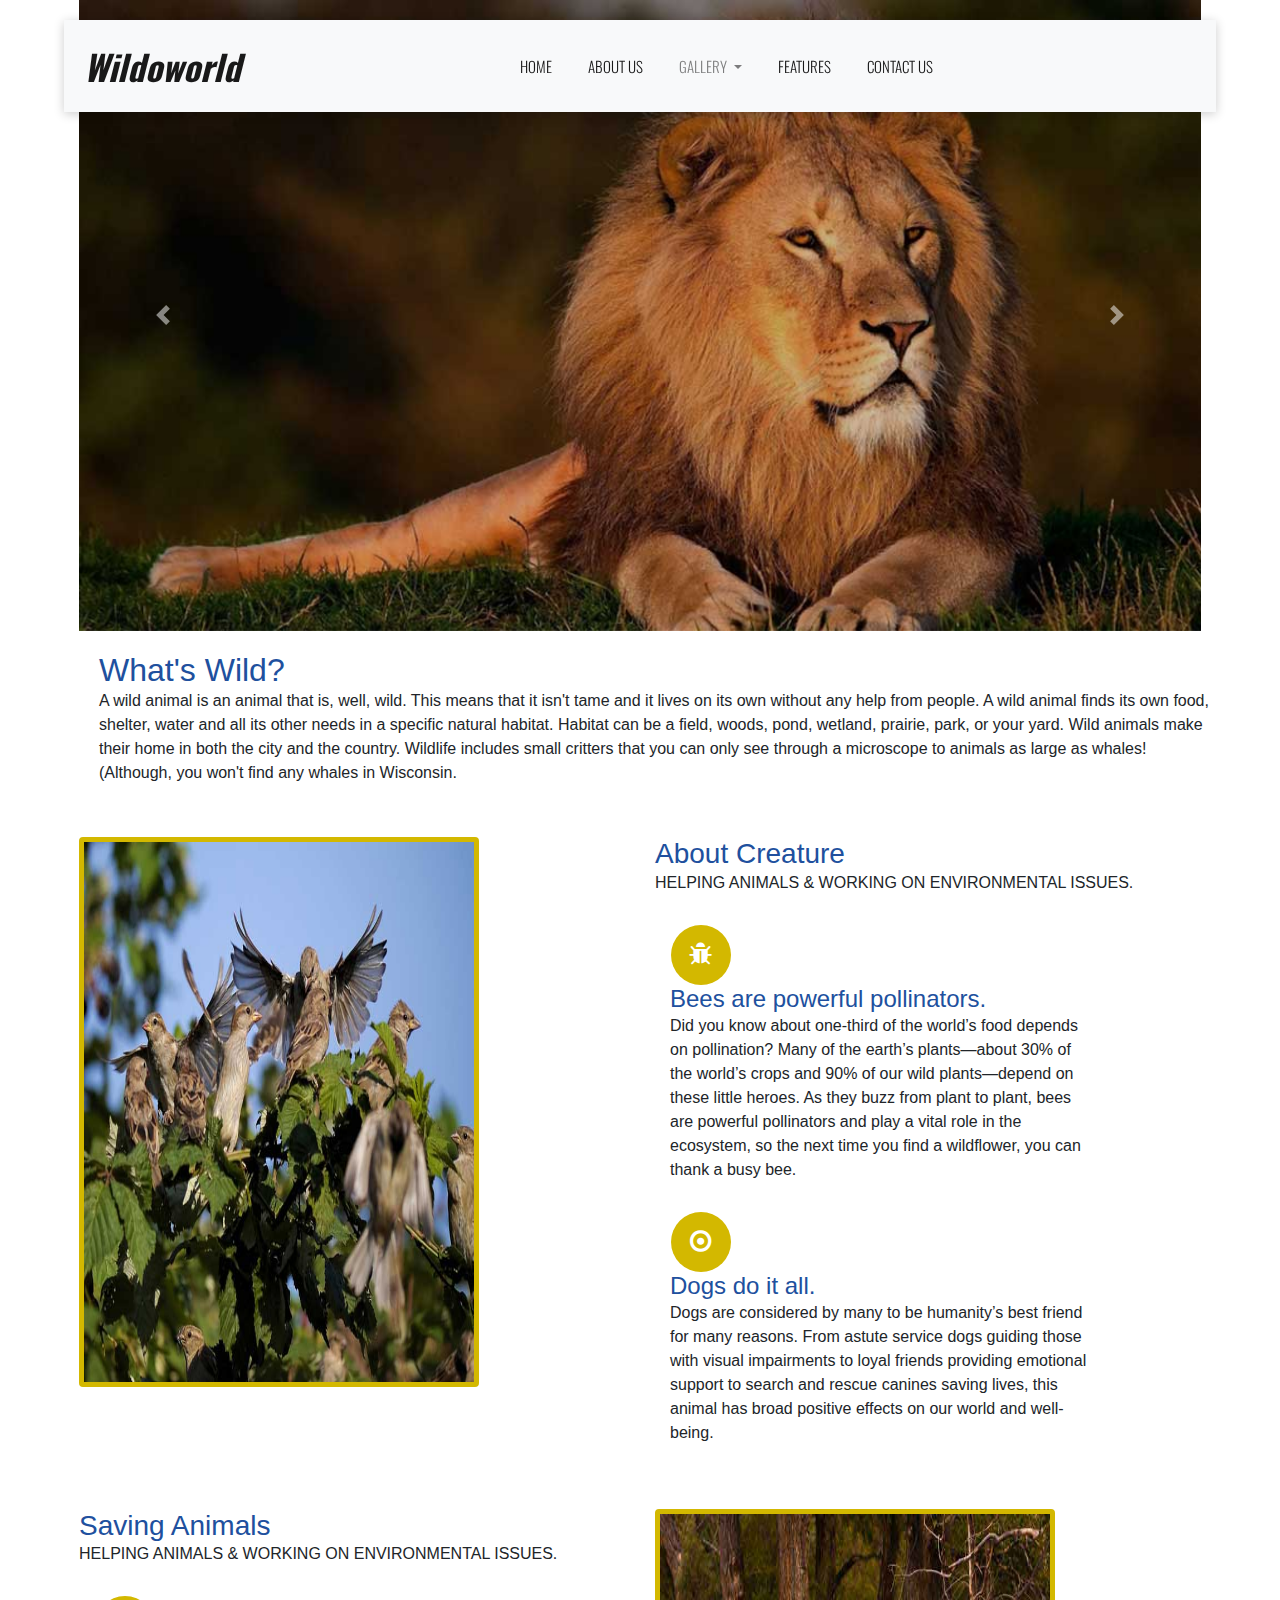
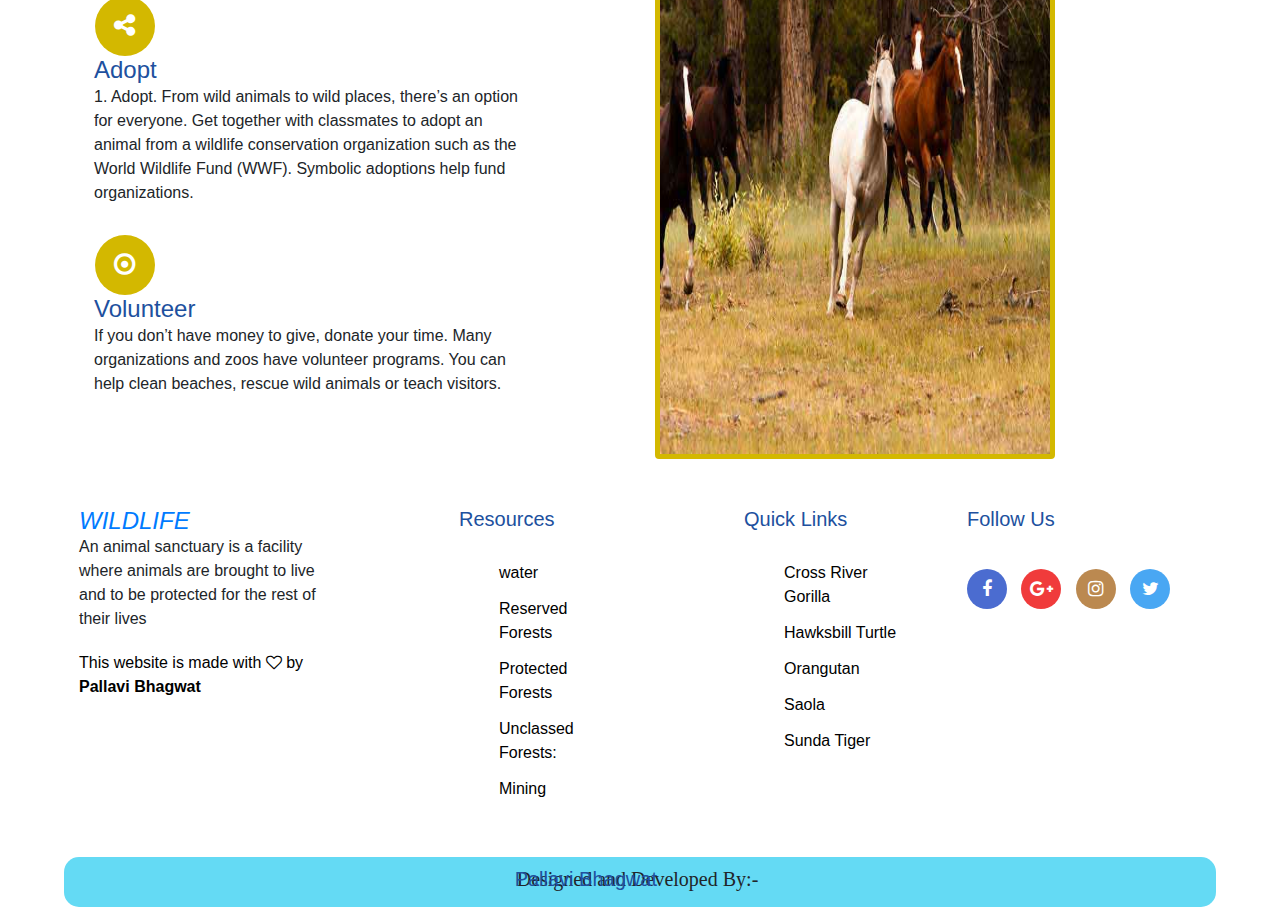
<file: index.html>
<!doctype html>
<html lang="en">
  <head>
  
	<title>Wildlife a Animal </title>
    <!-- Required meta tags -->
    <meta charset="utf-8">
    <meta name="viewport" content="width=device-width, initial-scale=1, shrink-to-fit=no">

    <!-- Bootstrap CSS -->
    <link rel="stylesheet" href="https://stackpath.bootstrapcdn.com/bootstrap/4.1.3/css/bootstrap.min.css" integrity="sha384-MCw98/SFnGE8fJT3GXwEOngsV7Zt27NXFoaoApmYm81iuXoPkFOJwJ8ERdknLPMO" crossorigin="anonymous">
	
     <link href="https://fonts.googleapis.com/css2?family=Montserrat:ital,wght@0,400;0,500;0,600;0,700;0,800;1,400;1,600&family=Poppins:ital,wght@0,300;0,400;0,500;1,200;1,300;1,400&display=swap" rel="stylesheet">

  <link rel="stylesheet" href="https://cdn.jsdelivr.net/npm/bootstrap-icons@1.5.0/font/bootstrap-icons.css">
  
  <link href="https://stackpath.bootstrapcdn.com/bootstrap/4.4.1/css/bootstrap.min.css" rel="stylesheet">

<link rel="stylesheet" href="asset/css/style1.css">
<link rel="stylesheet" href="asset/css/font-awesome.min.css">
<link rel="stylesheet" href="asset/css/themify-icons.css">
<link rel="stylesheet" href="asset/css/animate.css">
</head>
  

  
  
  
  <body>
  
  <div class="container-fluid menu">
	<div class="row">
		<div class="col-md-12">
<nav class="navbar navbar-expand-lg navbar-light bg-light my-navbar">
  <h3><a class="navbar-brand" href="#">Wildoworld</a></h3>
  <button class="navbar-toggler" type="button" data-toggle="collapse" data-target="#navbarNavDropdown" aria-controls="navbarNavDropdown" aria-expanded="false" aria-label="Toggle navigation">
    <span class="navbar-toggler-icon"></span>
  </button>
  <div class="collapse navbar-collapse" id="navbarNavDropdown">
    <ul class="navbar-nav m-auto">
      <li class="nav-item active">
        <a class="nav-link title" href="index.html">Home <span class="sr-only">(current)</span></a>
      </li>
      <li class="nav-item active">
        <a class="nav-link" href="about.html">About us</a>
      </li>
  
      
	  
	  <li class="nav-item dropdown">
        <a class="nav-link dropdown-toggle" href="gallery.html" id="navbarDropdownMenuLink" role="button" data-toggle="dropdown" aria-haspopup="true" aria-expanded="false">
          Gallery
        </a>
		
		
        <div class="dropdown-menu" aria-labelledby="navbarDropdownMenuLink">
          <a class="dropdown-item" href="gallery.html">WildLife Gallery</a>
          
        </div>
      </li>
	 
	  
	  <!--
	   <li class="nav-item active">
        <a class="nav-link" href="gallery.html">Gallery</a>
      </li>
	  -->
	   
	   <li class="nav-item active">
        <a class="nav-link" href="feature.html">FEATURES</a>
      </li>
	    
	    <li class="nav-item active">
        <a class="nav-link" href="contact.html">Contact Us</a>
      </li>
	    
    </ul>
  </div>
</nav>

  </div>

  
  
 
  
  
  <div class="col-md-12">
  <div id="carouselExampleControls" class="carousel slide" data-ride="carousel">
  <div class="carousel-inner">
    <div class="carousel-item active">
      <img src="asset/photos/bnr2.jpg" class="d-block w-100" alt="...">
    </div>
    <div class="carousel-item">
      <img src="asset/photos/b2.jpg" class="d-block w-100" alt="...">
    </div>
    <div class="carousel-item">
      <img src="asset/photos/b3.jpg" class="d-block w-100" alt="...">
    </div>
	
	<div class="carousel-item">
      <img src="asset/photos/b4.jpg" class="d-block w-100" alt="...">
    </div>
	<div class="carousel-item">
      <img src="asset/photos/b8.jpg" class="d-block w-100" alt="...">
    </div>
	
	
	<div class="carousel-item">
      <img src="asset/photos/b7.jpg" class="d-block w-100" alt="...">
    </div>
	
  </div>
  <a class="carousel-control-prev" href="#carouselExampleControls" role="button" data-slide="prev">
    <span class="carousel-control-prev-icon" aria-hidden="true"></span>
    <span class="sr-only">Previous</span>
  </a>
  <a class="carousel-control-next" href="#carouselExampleControls" role="button" data-slide="next">
    <span class="carousel-control-next-icon" aria-hidden="true"></span>
    <span class="sr-only">Next</span>
  </a>
</div>
</div>
 
  
 <div class="col-md-12 content">
  <h2>What's Wild?</h2>
  <p>A wild animal is an animal that is, well, wild. This means that it isn't tame and it lives on its own without any help from people. A wild animal finds its own food, shelter, water and all its other needs in a specific natural habitat. Habitat can be a field, woods, pond, wetland, prairie, park, or your yard. Wild animals make their home in both the city and the country. Wildlife includes small critters that you can only see through a microscope to animals as large as whales! (Although, you won't find any whales in Wisconsin.</p>
 
  
  

  
 
  </div>
  
  

<!----
<div class="col-md-4 mt-5">
 <h3> WILDLIFE</h3>
 <p>Designed and developer by Pallavi Bhagwat
			&copy; Wildlife Pvt Ltd</p>

</div>
--->


<div class="col-md-6 mt-3 col-sm-3 rounded">
	<img src="asset/photos/gl11.jpg" class="rounded float-start" alt="..." width="400px" height="550px">
</div>

	<div class="col-md-6 mt-3">
	<div class="rounded float-start">
	 <h3 class="mgt">About Creature</h3>
	 <p>HELPING ANIMALS & WORKING ON ENVIRONMENTAL ISSUES.</p>
	 <div class="about_right_i clearfix">
	  <div class="col-sm-2">
	   <div class="about_right_il text-center clearfix">
	    <span><i class="fa fa-bug"></i></span>
		
	   </div>
	  </div>
	  <div class="col-sm-10 col-sm-3">
	   <div class="about_right_ir clearfix">
	    <h4 class="mgt">Bees are powerful pollinators.</h4>
		<p>Did you know about one-third of the world’s food depends on pollination? Many of the earth’s plants—about 30% of the world’s crops and 90% of our wild plants—depend on these little heroes. As they buzz from plant to plant, bees are powerful pollinators and play a vital role in the ecosystem, so the next time you find a wildflower, you can thank a busy bee.</p>
	   </div>
	  </div>
	 </div>
	 <div class="about_right_i clearfix">
	  <div class="col-sm-2">
	   <div class="about_right_il text-center clearfix">
	    <span><i class="fa fa-dot-circle-o"></i></span>
	   </div>
	  </div>
	  <div class="col-sm-10 col-sm-3">
	   <div class="about_right_ir clearfix">
	    <h4 class="mgt"> Dogs do it all.</h4>
		<p>Dogs are considered by many to be humanity’s best friend for many reasons. From astute service dogs guiding those with visual impairments to loyal friends providing emotional support to search and rescue canines saving lives, this animal has broad positive effects on our world and well-being.</p>
	   </div>
	  </div>
	 </div>
	</div>
	</div>
	

<div class="col-md-6 mt-5 col-sm-3">
	<div class="rounded float-start">
	 <h3 class="mgt">Saving Animals</h3>
	 <p>HELPING ANIMALS & WORKING ON ENVIRONMENTAL ISSUES.</p>
	 <div class="about_right_i clearfix">
	  <div class="col-sm-2">
	   <div class="about_right_il text-center clearfix">
	    <span><i class="fa fa-share-alt"></i></span>
	   </div>
	  </div>
	  <div class="col-sm-10">
	   <div class="about_right_ir clearfix">
	    <h4 class="mgt">Adopt</h4>
		<p>1. Adopt. From wild animals to wild places, there’s an option for everyone. Get together with classmates to adopt an animal from a wildlife conservation organization such as the World Wildlife Fund (WWF). Symbolic adoptions help fund organizations.</p>
	   </div>
	  </div>
	 </div>
	 <div class="about_right_i clearfix">
	  <div class="col-sm-2">
	   <div class="about_right_il text-center clearfix">
	    <span><i class="fa fa-dot-circle-o"></i></span>
	   </div>
	  </div>
	  <div class="col-sm-10 ">
	   <div class="about_right_ir clearfix">
	    <h4 class="mgt">Volunteer</h4>
		<p>If you don’t have money to give, donate your time. Many organizations and zoos have volunteer programs. You can help clean beaches, rescue wild animals or teach visitors.</p>
	   </div>
	  </div>
	 </div>
	</div>
</div>


<div class="col-md-6 mt-5 col-sm-6 rounded">
	<img src="asset/photos/p6.jpg" class="rounded float-start" alt="..." width="400px" height="550px">
</div>


<footer class="footer-section mt-5">
		<div class="container">
			<div class="row spad">
				<div class="col-md-3 col-lg-3 footer-widget">
					<h4><i><a href="#">WILDLIFE</a></i></h4>
					<p>An animal sanctuary is a facility where animals are brought to live and to be protected for the rest of their lives</p>
					<span style="color:black">
  This website is made with <i class="fa fa-heart-o" aria-hidden="true"></i> by <b>Pallavi Bhagwat</b></a>
</span>
				</div>
				<div class="col-md-3 col-lg-2 offset-lg-1 footer-widget">
					<h5 class="widget-title">Resources</h5>
					<ul class="links">
						<li><a href="#" style="color:black";>water</a></li>
						<li><a href="#" style="color:black";>Reserved Forests</a></li>
						<li><a href="#" style="color:black";>Protected Forests</a></li>
						<li><a href="#" style="color:black";>Unclassed Forests:</a></li>
						<li><a href="#" style="color:black";>Mining</a></li>
					</ul>
				</div>
				<div class="col-md-3 col-lg-2 offset-lg-1 footer-widget">
					<h5 class="widget-title">Quick Links</h5>
					<ul>
						<li><a href="#" style="color:black";>Cross River Gorilla</a></li>
						<li><a href="#" style="color:black";>Hawksbill Turtle</a></li>
						<li><a href="#" style="color:black";>Orangutan</a></li>
						<li><a href="#" style="color:black";>Saola</a></li>
						<li><a href="#" style="color:black";>Sunda Tiger</a></li>
					</ul>
				</div>
				<div class="col-md-3 col-lg-3 footer-widget pl-lg-5 pl-3">
					<h5 class="widget-title">Follow Us</h5>
					<div class="social">
						<a href="" class="facebook"><i class="fa fa-facebook"></i></a>
						<a href="" class="google"><i class="fa fa-google-plus"></i></a>
						<a href="" class="instagram mt-2"><i class="fa fa-instagram"></i></a>
						<a href="" class="twitter mt-2"><i class="fa fa-twitter"></i></a>
					</div>
				</div>
			</div>
			
		</div>
	</footer>

<div class="col-md-12  cname footerr">
<div class="design">Designed and Developed By:-</div> 
<div class="design"> 
  <h5>Pallavi Bhagwat</h5>
</div>
</div>

</div>
  
  </div>
  
 


    <!-- Optional JavaScript -->
    <!-- jQuery first, then Popper.js, then Bootstrap JS -->
    <script src="https://code.jquery.com/jquery-3.3.1.slim.min.js" integrity="sha384-q8i/X+965DzO0rT7abK41JStQIAqVgRVzpbzo5smXKp4YfRvH+8abtTE1Pi6jizo" crossorigin="anonymous"></script>
    <script src="https://cdnjs.cloudflare.com/ajax/libs/popper.js/1.14.3/umd/popper.min.js" integrity="sha384-ZMP7rVo3mIykV+2+9J3UJ46jBk0WLaUAdn689aCwoqbBJiSnjAK/l8WvCWPIPm49" crossorigin="anonymous"></script>
    <script src="https://stackpath.bootstrapcdn.com/bootstrap/4.1.3/js/bootstrap.min.js" integrity="sha384-ChfqqxuZUCnJSK3+MXmPNIyE6ZbWh2IMqE241rYiqJxyMiZ6OW/JmZQ5stwEULTy" crossorigin="anonymous"></script>
    <script src="https://code.jquery.com/jquery-3.5.1.js" integrity="sha256-QWo7LDvxbWT2tbbQ97B53yJnYU3WhH/C8ycbRAkjPDc=" crossorigin="anonymous"></script>
  
 <script
  src="https://code.jquery.com/jquery-3.5.1.js"
  integrity="sha256-QWo7LDvxbWT2tbbQ97B53yJnYU3WhH/C8ycbRAkjPDc="
  crossorigin="anonymous"></script>
  
  <script>
  $(document).ready(function(){
  $(window).scroll(function(){
  if($(window).scrollTop() > 60 ){
  $('.my-navbar').addClass('navbar-scroll');
  }
  else{
  $('.my-navbar').removeClass('navbar-scroll');
  }
  });
  });
  
  </script>
 




  
  </body>
</html>
</file>
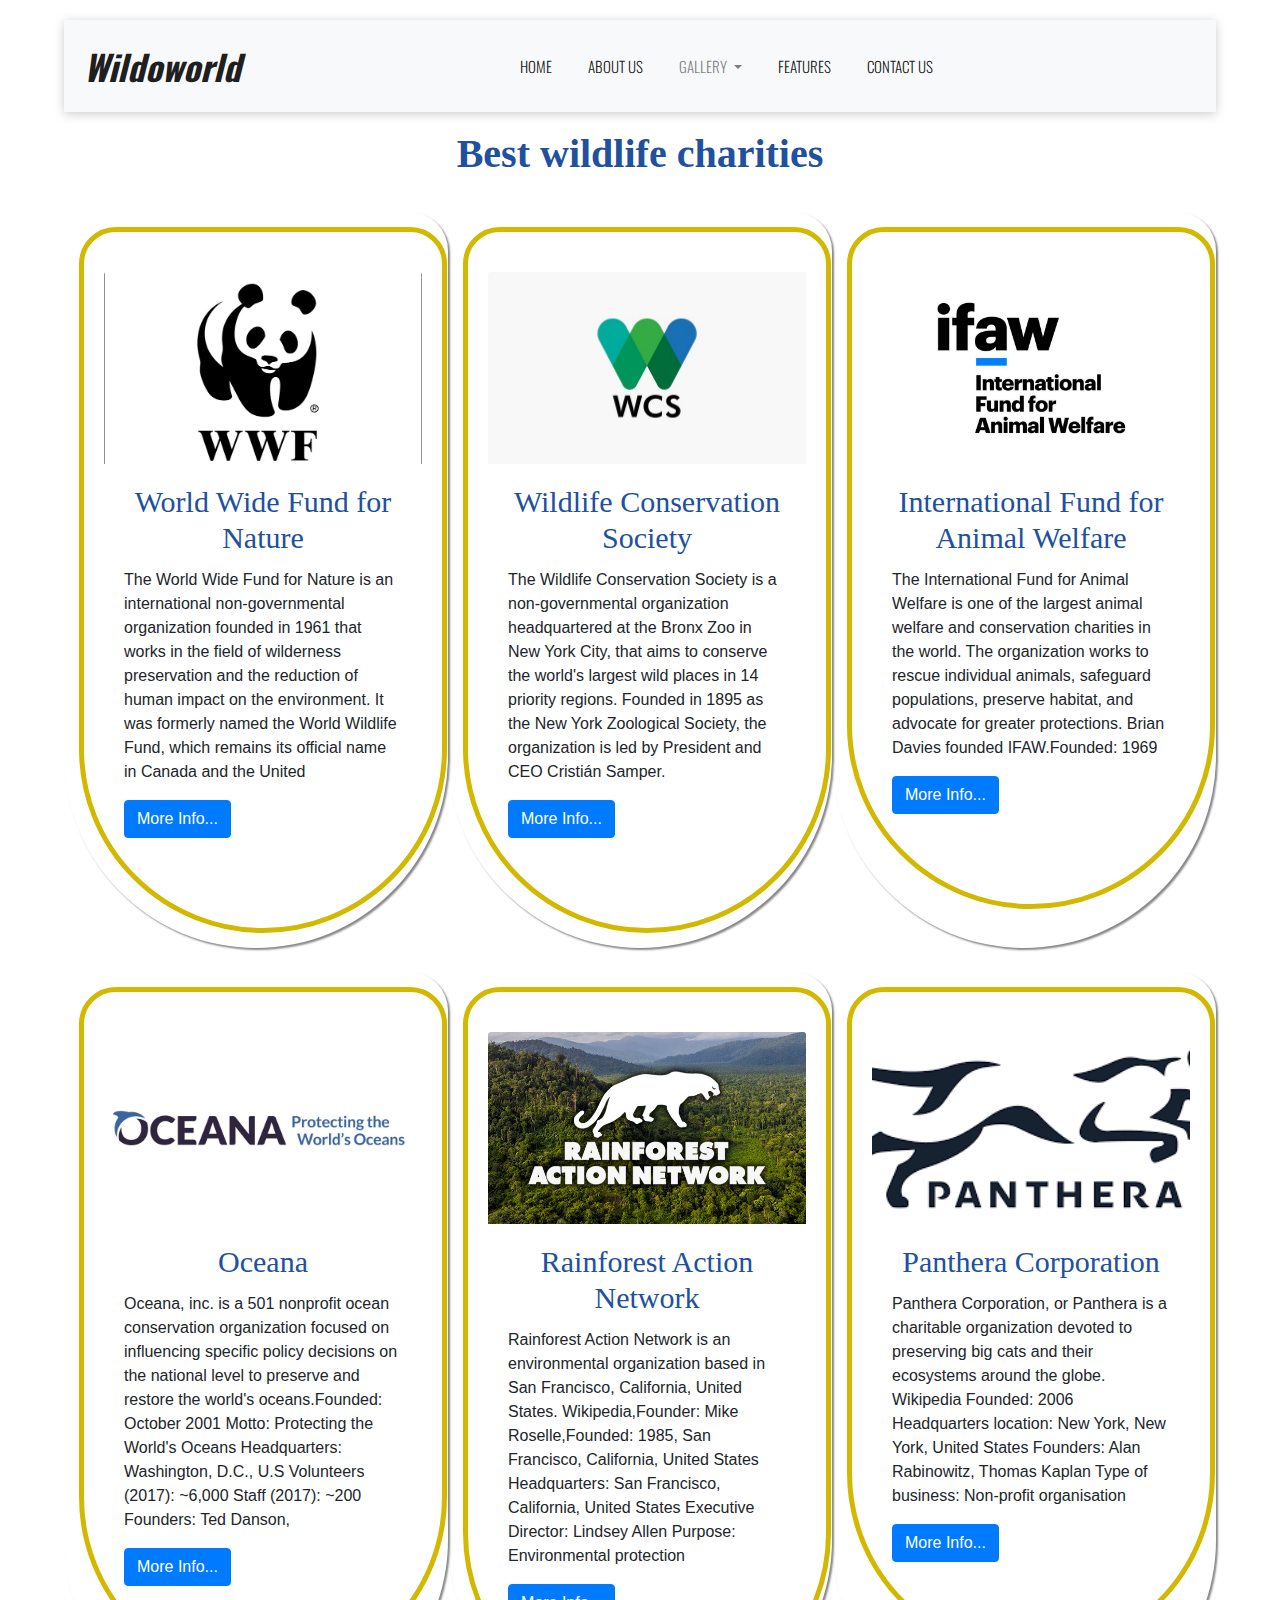
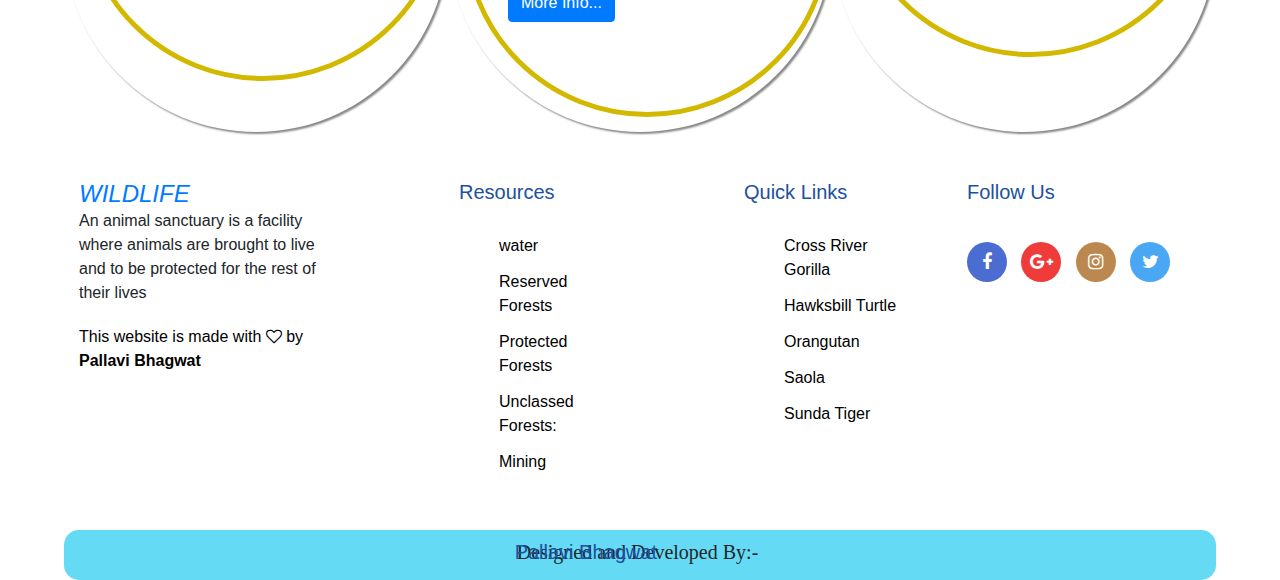
<file: about.html>
<!doctype html>
<html lang="en">
  <head>
  
	<title>Wildlife a Animal </title>
    <!-- Required meta tags -->
    <meta charset="utf-8">
    <meta name="viewport" content="width=device-width, initial-scale=1, shrink-to-fit=no">

    <!-- Bootstrap CSS -->
    <link rel="stylesheet" href="https://stackpath.bootstrapcdn.com/bootstrap/4.1.3/css/bootstrap.min.css" integrity="sha384-MCw98/SFnGE8fJT3GXwEOngsV7Zt27NXFoaoApmYm81iuXoPkFOJwJ8ERdknLPMO" crossorigin="anonymous">
     <link href="https://fonts.googleapis.com/css2?family=Montserrat:ital,wght@0,400;0,500;0,600;0,700;0,800;1,400;1,600&family=Poppins:ital,wght@0,300;0,400;0,500;1,200;1,300;1,400&display=swap" rel="stylesheet">

  <link rel="stylesheet" href="https://cdn.jsdelivr.net/npm/bootstrap-icons@1.5.0/font/bootstrap-icons.css">
  <link href="https://stackpath.bootstrapcdn.com/bootstrap/4.4.1/css/bootstrap.min.css" rel="stylesheet">

<link rel="stylesheet" href="asset/css/style1.css">
<link rel="stylesheet" href="asset/css/font-awesome.min.css">
<link rel="stylesheet" href="asset/css/themify-icons.css">
<link rel="stylesheet" href="asset/css/animate.css">
</head>
  

  
  
  
  <body>
  
  <div class="container-fluid menu">
	<div class="row">
		<div class="col-md-12">
<nav class="navbar navbar-expand-lg navbar-light bg-light my-navbar">
  <h3><a class="navbar-brand" href="#">Wildoworld</a></h3>
  <button class="navbar-toggler" type="button" data-toggle="collapse" data-target="#navbarNavDropdown" aria-controls="navbarNavDropdown" aria-expanded="false" aria-label="Toggle navigation">
    <span class="navbar-toggler-icon"></span>
  </button>
  <div class="collapse navbar-collapse" id="navbarNavDropdown">
    <ul class="navbar-nav m-auto">
      <li class="nav-item active">
        <a class="nav-link title" href="index.html">Home <span class="sr-only">(current)</span></a>
      </li>
      <li class="nav-item active">
        <a class="nav-link" href="about.html">About us</a>
      </li>
  
      
	  
	  <li class="nav-item dropdown">
        <a class="nav-link dropdown-toggle" href="gallery.html" id="navbarDropdownMenuLink" role="button" data-toggle="dropdown" aria-haspopup="true" aria-expanded="false">
          Gallery
        </a>
		
		
        <div class="dropdown-menu" aria-labelledby="navbarDropdownMenuLink">
          <a class="dropdown-item" href="gallery.html">WildLife Gallery</a>
          
        </div>
      </li>
	 
	  
	  <!--
	   <li class="nav-item active">
        <a class="nav-link" href="gallery.html">Gallery</a>
      </li>
	  -->
	   
	   <li class="nav-item active">
        <a class="nav-link" href="feature.html">FEATURES</a>
      </li>
	    
	    <li class="nav-item active">
        <a class="nav-link" href="contact.html">Contact Us</a>
      </li>
	    
    </ul>
  </div>
</nav>

  </div>

  
 <br>
 <br>
 <br>
 <br>
 <br>
  
  <div class="col-md-12 main">
   <h3>Best wildlife charities</h3>
   </div>
   
			<div class="col-md-4 mt-4  block projectbb ">
			<div class="card projectib" style="width: 23rem;">
			  <img class="card-img-top" src="asset/photos/w1.jpg" alt="Card image cap"  width="100%" height="100%">
			  <div class="card-body">
				<h5 class="card-title">World Wide Fund for Nature</h5>
				<p class="card-text">The World Wide Fund for Nature is an international non-governmental organization founded in 1961 that works in the field of wilderness preservation and the reduction of human impact on the environment. It was formerly named the World Wildlife Fund, which remains its official name in Canada and the United</p>
				<a href="#" class="btn btn-primary">More Info...</a>
			  </div>
			</div>
	</div>



<div class="col-md-4 mt-4 block projectbb">
<div class="card projectib" style="width: 23rem;">
  <img class="card-img-top" src="asset/photos/w2.jpg" alt="Card image cap" width="100%" height="100%">
  <div class="card-body">
    <h5 class="card-title">Wildlife Conservation Society</h5>
    <p class="card-text">The Wildlife Conservation Society is a non-governmental organization headquartered at the Bronx Zoo in New York City, that aims to conserve the world's largest wild places in 14 priority regions. Founded in 1895 as the New York Zoological Society, the organization is led by President and CEO Cristián Samper.</p>
    <a href="#" class="btn btn-primary">More Info...</a>
  </div>
</div>
</div>


<div class="col-md-4 mt-4 block projectbb">
<div class="card projectib" style="width: 23rem;">
  <img class="card-img-top" src="asset/photos/w66.jpg"  width="100%" height="100%" alt="Card image cap">
  <div class="card-body">
    <h5 class="card-title">International Fund for Animal Welfare</h5>
    <p class="card-text">The International Fund for Animal Welfare is one of the largest animal welfare and conservation charities in the world. The organization works to rescue individual animals, safeguard populations, preserve habitat, and advocate for greater protections. Brian Davies founded IFAW.Founded: 1969</p>
    <a href="#" class="btn btn-primary">More Info...</a>
  </div>
</div>
</div>


<div class="col-md-4 mt-4 block projectbb">
<div class="card projectib"  style="width: 23rem;">
  <img class="card-img-top" src="asset/photos/w6.jpg" alt="Card image cap"  width="100%" height="100%">
  <div class="card-body">
    <h5 class="card-title">Oceana</h5>
    <p class="card-text">Oceana, inc. is a 501 nonprofit ocean conservation organization focused on influencing specific policy decisions on the national level to preserve and restore the world's oceans.Founded: October 2001 Motto: Protecting the World's Oceans Headquarters: Washington, D.C., U.S Volunteers (2017): ~6,000 Staff (2017): ~200 Founders: Ted Danson, </p>
    <a href="#" class="btn btn-primary">More Info...</a>
  </div>
</div>
</div>

<div class="col-md-4 mt-4 block projectbb">
<div class="card projectib"  style="width: 23rem;">
  <img class="card-img-top" src="asset/photos/w7.jpg" alt="Card image cap"  width="100%" height="100%">
  <div class="card-body">
    <h5 class="card-title">Rainforest Action Network</h5>
    <p class="card-text">Rainforest Action Network is an environmental organization based in San Francisco, California, United States. Wikipedia,Founder: Mike Roselle,Founded: 1985, San Francisco, California, United States Headquarters: San Francisco, California, United States Executive Director: Lindsey Allen Purpose: Environmental protection </p>
    <a href="#" class="btn btn-primary">More Info...</a>
  </div>
</div>
</div>



<div class="col-md-4 mt-4 block projectbb">
<div class="card projectib "  style="width: 23rem;">
  <img class="card-img-top" src="asset/photos/w8.png" alt="Card image cap"  width="100%" height="100%">
  <div class="card-body">
    <h5 class="card-title">Panthera Corporation</h5>
    <p class="card-text">Panthera Corporation, or Panthera is a charitable organization devoted to preserving big cats and their ecosystems around the globe. Wikipedia Founded: 2006 Headquarters location: New York, New York, United States
    Founders: Alan Rabinowitz, Thomas Kaplan Type of business: Non-profit organisation </p>
    <a href="#" class="btn btn-primary">More Info...</a>
  </div>
</div>
</div>



<footer class="footer-section mt-5">
		<div class="container">
			<div class="row spad">
				<div class="col-md-3 col-lg-3 footer-widget">
					<h4><i><a href="#">WILDLIFE</a></i></h4>
					<p>An animal sanctuary is a facility where animals are brought to live and to be protected for the rest of their lives</p>
					<span style="color:black">
  This website is made with <i class="fa fa-heart-o" aria-hidden="true"></i> by <b>Pallavi Bhagwat</b></a>
</span>
				</div>
				<div class="col-md-3 col-lg-2 offset-lg-1 footer-widget">
					<h5 class="widget-title">Resources</h5>
					<ul class="links">
						<li><a href="#" style="color:black";>water</a></li>
						<li><a href="#" style="color:black";>Reserved Forests</a></li>
						<li><a href="#" style="color:black";>Protected Forests</a></li>
						<li><a href="#" style="color:black";>Unclassed Forests:</a></li>
						<li><a href="#" style="color:black";>Mining</a></li>
					</ul>
				</div>
				<div class="col-md-3 col-lg-2 offset-lg-1 footer-widget">
					<h5 class="widget-title">Quick Links</h5>
					<ul>
						<li><a href="#" style="color:black";>Cross River Gorilla</a></li>
						<li><a href="#" style="color:black";>Hawksbill Turtle</a></li>
						<li><a href="#" style="color:black";>Orangutan</a></li>
						<li><a href="#" style="color:black";>Saola</a></li>
						<li><a href="#" style="color:black";>Sunda Tiger</a></li>
					</ul>
				</div>
				<div class="col-md-3 col-lg-3 footer-widget pl-lg-5 pl-3">
					<h5 class="widget-title">Follow Us</h5>
					<div class="social">
						<a href="" class="facebook"><i class="fa fa-facebook"></i></a>
						<a href="" class="google"><i class="fa fa-google-plus"></i></a>
						<a href="" class="instagram mt-2"><i class="fa fa-instagram"></i></a>
						<a href="" class="twitter mt-2"><i class="fa fa-twitter"></i></a>
					</div>
				</div>
			</div>
			
		</div>
	</footer>


<!----

<div class="col-md-4 mt-4 block">
<div class="card"  style="width: 23rem;">
  <img class="card-img-top" src="asset/photos/w9.png" alt="Card image cap"  width="100%" height="100%">
  <div class="card-body">
    <h5 class="card-title">Best Friends Animal Society</h5>
    <p class="card-text">Best Friends Animal Society, founded in its present form in 1993, is an American nonprofit 501 animal welfare organization. The group does outreach nationwide with shelters, rescue groups and members to promote pet adoption and spay-and-neuter practices. </p>
    <a href="#" class="btn btn-primary">More Info...</a>
  </div>
</div>
</div>



<div class="col-md-4 mt-4 block">
<div class="card"  style="width: 23rem;">
  <img class="card-img-top" src="asset/photos/w10.png" alt="Card image cap"  width="100%" height="100%">
  <div class="card-body">
    <h5 class="card-title">American Humane</h5>
    <p class="card-text">American Humane is an organization founded in 1877, committed to ensuring the safety, welfare and well-being of animals. It was previously called the International Humane Association, before changing its name in 1878 Location: Washington, D.C. and Los Angeles Founded: 9 October 1877 </p>
    <a href="#" class="btn btn-primary">More Info..</a>
  </div>
</div>
</div>
  
  --->
  
  <div class="col-md-12  cname footerr">
<div class="design">Designed and Developed By:-</div> 
<div class="design"> 
  <h5>Pallavi Bhagwat</h5>
</div>
</div>
  
  
  
  </div>
  </div>
  
   <!-- Optional JavaScript -->
    <!-- jQuery first, then Popper.js, then Bootstrap JS -->
    <script src="https://code.jquery.com/jquery-3.3.1.slim.min.js" integrity="sha384-q8i/X+965DzO0rT7abK41JStQIAqVgRVzpbzo5smXKp4YfRvH+8abtTE1Pi6jizo" crossorigin="anonymous"></script>
    <script src="https://cdnjs.cloudflare.com/ajax/libs/popper.js/1.14.3/umd/popper.min.js" integrity="sha384-ZMP7rVo3mIykV+2+9J3UJ46jBk0WLaUAdn689aCwoqbBJiSnjAK/l8WvCWPIPm49" crossorigin="anonymous"></script>
    <script src="https://stackpath.bootstrapcdn.com/bootstrap/4.1.3/js/bootstrap.min.js" integrity="sha384-ChfqqxuZUCnJSK3+MXmPNIyE6ZbWh2IMqE241rYiqJxyMiZ6OW/JmZQ5stwEULTy" crossorigin="anonymous"></script>
    <script src="https://code.jquery.com/jquery-3.5.1.js" integrity="sha256-QWo7LDvxbWT2tbbQ97B53yJnYU3WhH/C8ycbRAkjPDc=" crossorigin="anonymous"></script>
  
 <script
  src="https://code.jquery.com/jquery-3.5.1.js"
  integrity="sha256-QWo7LDvxbWT2tbbQ97B53yJnYU3WhH/C8ycbRAkjPDc="
  crossorigin="anonymous"></script>
  
  <script>
  $(document).ready(function(){
  $(window).scroll(function(){
  if($(window).scrollTop() > 60 ){
  $('.my-navbar').addClass('navbar-scroll');
  }
  else{
  $('.my-navbar').removeClass('navbar-scroll');
  }
  });
  });
  
  </script>
 
  

</body>
</html>
</file>
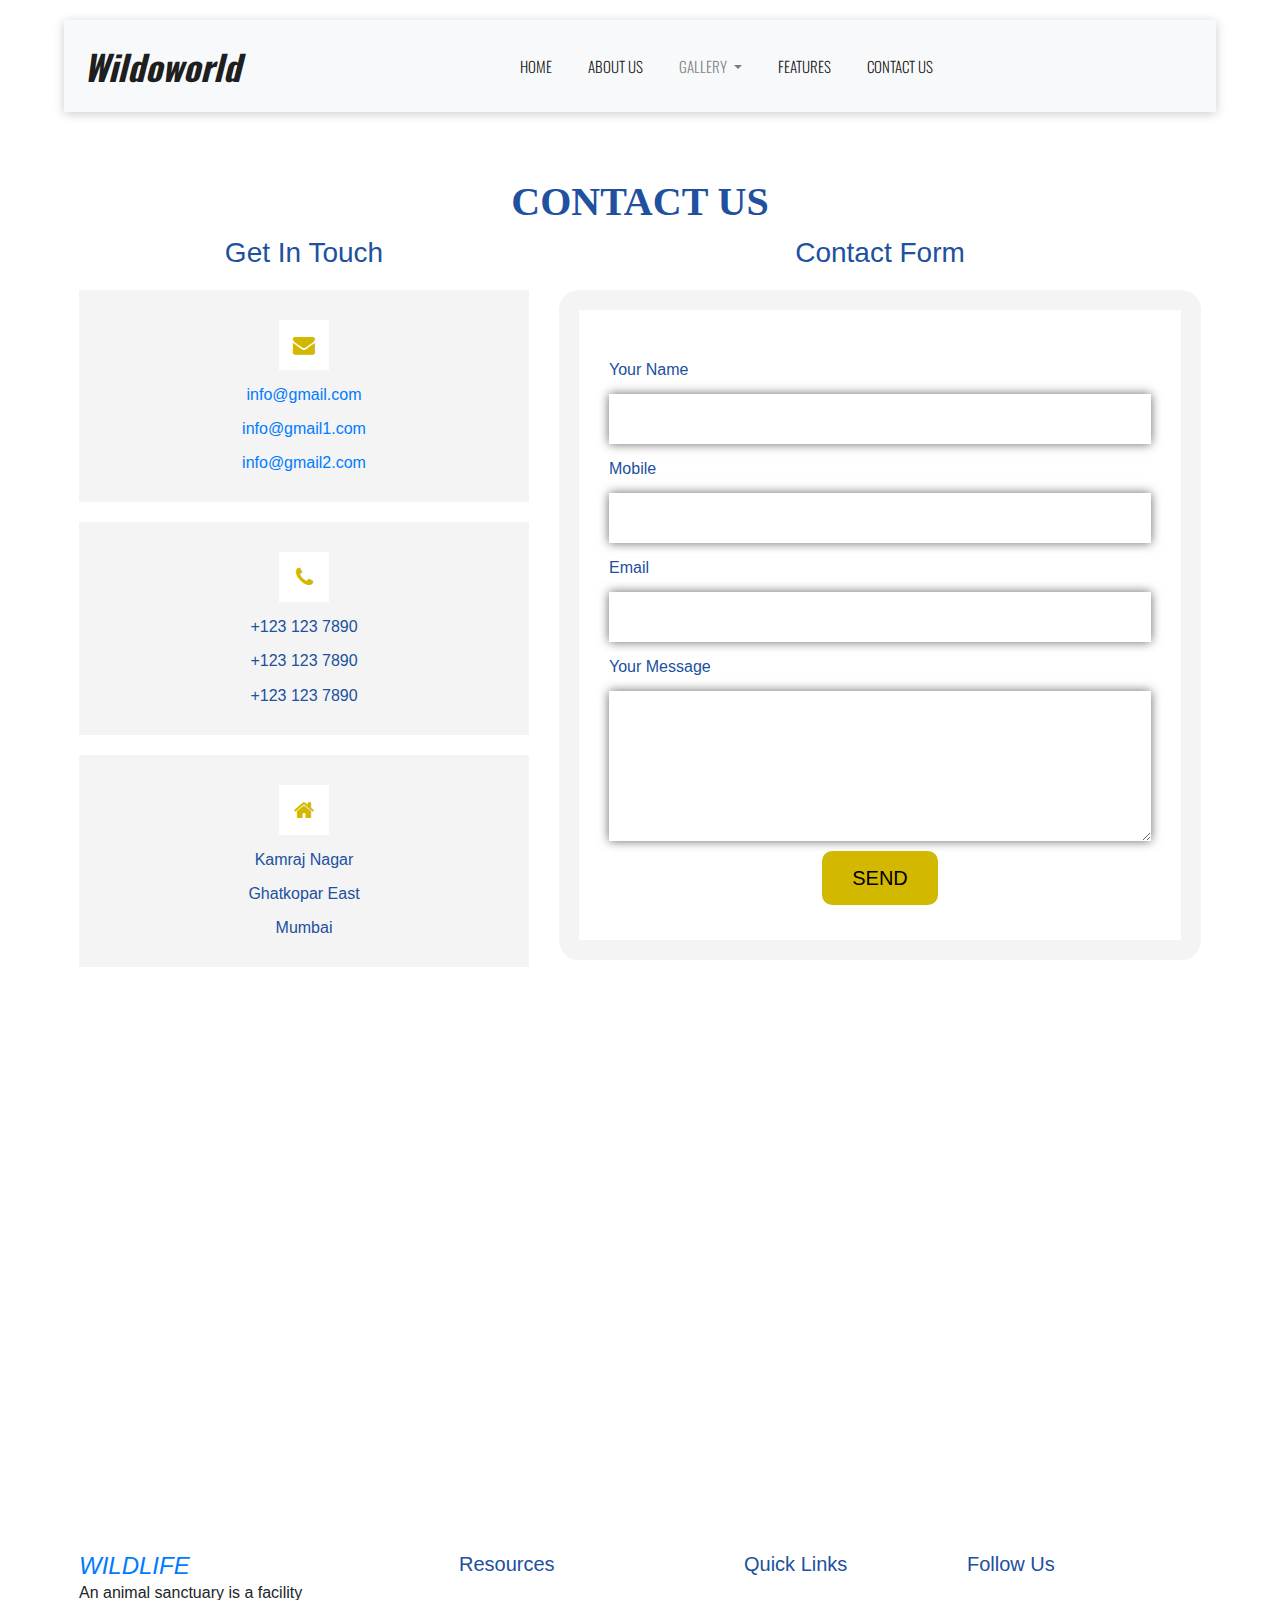
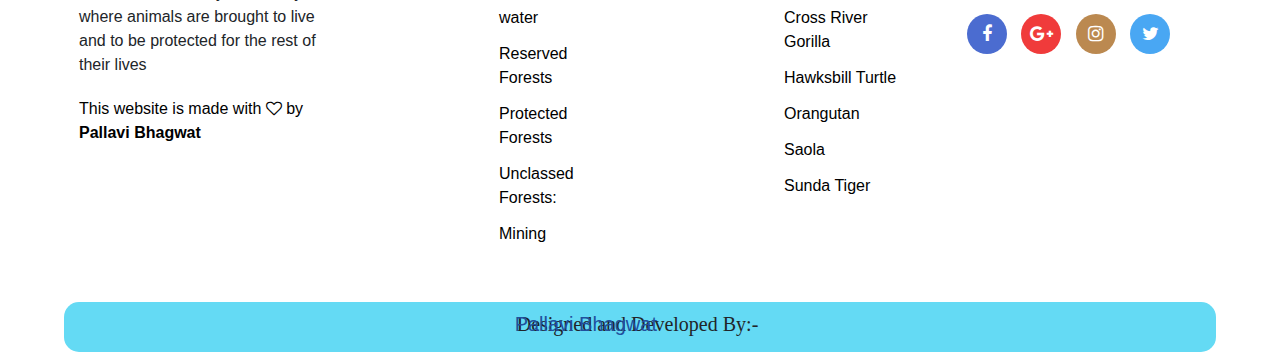
<file: contact.html>
<!doctype html>
<html lang="en">
  <head>
  
	<title>Wildlife a Animal </title>
    <!-- Required meta tags -->
    <meta charset="utf-8">
    <meta name="viewport" content="width=device-width, initial-scale=1, shrink-to-fit=no">

    <!-- Bootstrap CSS -->
    <link rel="stylesheet" href="https://stackpath.bootstrapcdn.com/bootstrap/4.1.3/css/bootstrap.min.css" integrity="sha384-MCw98/SFnGE8fJT3GXwEOngsV7Zt27NXFoaoApmYm81iuXoPkFOJwJ8ERdknLPMO" crossorigin="anonymous">
     <link href="https://fonts.googleapis.com/css2?family=Montserrat:ital,wght@0,400;0,500;0,600;0,700;0,800;1,400;1,600&family=Poppins:ital,wght@0,300;0,400;0,500;1,200;1,300;1,400&display=swap" rel="stylesheet">

  <link rel="stylesheet" href="https://cdn.jsdelivr.net/npm/bootstrap-icons@1.5.0/font/bootstrap-icons.css">
  <link href="https://stackpath.bootstrapcdn.com/bootstrap/4.4.1/css/bootstrap.min.css" rel="stylesheet">

<link rel="stylesheet" href="asset/css/style1.css">
<link rel="stylesheet" href="asset/css/font-awesome.min.css">
<link rel="stylesheet" href="asset/css/themify-icons.css">
<link rel="stylesheet" href="asset/css/animate.css">
</head>
  

  
  
  
  <body>
  
  <div class="container-fluid menu">
	<div class="row">
		<div class="col-md-12">
<nav class="navbar navbar-expand-lg navbar-light bg-light my-navbar">
  <h3><a class="navbar-brand" href="#">Wildoworld</a></h3>
  <button class="navbar-toggler" type="button" data-toggle="collapse" data-target="#navbarNavDropdown" aria-controls="navbarNavDropdown" aria-expanded="false" aria-label="Toggle navigation">
    <span class="navbar-toggler-icon"></span>
  </button>
  <div class="collapse navbar-collapse" id="navbarNavDropdown">
    <ul class="navbar-nav m-auto">
      <li class="nav-item active">
        <a class="nav-link title" href="index.html">Home <span class="sr-only">(current)</span></a>
      </li>
      <li class="nav-item active">
        <a class="nav-link" href="about.html">About us</a>
      </li>
  
      
	  
	  <li class="nav-item dropdown">
        <a class="nav-link dropdown-toggle" href="gallery.html" id="navbarDropdownMenuLink" role="button" data-toggle="dropdown" aria-haspopup="true" aria-expanded="false">
          Gallery
        </a>
		
		
        <div class="dropdown-menu" aria-labelledby="navbarDropdownMenuLink">
          <a class="dropdown-item" href="gallery.html">WildLife Gallery</a>
          
        </div>
      </li>
	 
	  
	  <!--
	   <li class="nav-item active">
        <a class="nav-link" href="gallery.html">Gallery</a>
      </li>
	  -->
	   
	   <li class="nav-item active">
        <a class="nav-link" href="feature.html">FEATURES</a>
      </li>
	    
	    <li class="nav-item active">
        <a class="nav-link" href="contact.html">Contact Us</a>
      </li>
	    
    </ul>
  </div>
</nav>

  </div>

  <br>
  <br>
  <br>
  <br>
  <br>
  <br>
  <br>
  
  
   
	   <div class="col-md-12 main">
		<h3>CONTACT US</h3>
		
	   </div>
       
	   
	   
	   
   
    <div class="col-md-5">
	 <div class="contact1lt text-center clearfix">
	  <h3 class="col_1">Get In Touch</h3>
	 </div>
	 <div class="contact_1l text-center">
	   <span><i class="fa fa-envelope"></i></span>
	   <h6><a href="#">info@gmail.com</a></h6>
	   <h6><a href="#">info@gmail1.com</a></h6>
	   <h6><a href="#">info@gmail2.com</a></h6>
	 </div>
	 <div class="contact_1l text-center">
	   <span><i class="fa fa-phone"></i></span>
	   <h6>+123 123 7890</h6>
	   <h6>+123 123 7890</h6>
	   <h6>+123 123 7890</h6>
	 </div>
	 <div class="contact_1l text-center">
	   <span><i class="fa fa-home"></i></span>
	   <h6>Kamraj Nagar </h6>
	   <h6>Ghatkopar East</h6>
	   <h6>Mumbai </h6>
	 </div>
	</div>
	<div class="col-sm-7">
	 <div class="contact1lt text-center">
	  <h3 class="col_1">Contact Form</h3>
	 </div>
	 <div class="contact_1r">
	  <div class="contact_1ri ">
	   <h6 class="mgt">Your Name</h6>
	   <input class="form-control" type="text">
	    <h6>Mobile</h6>
	   <input class="form-control" type="text">
	    <h6>Email</h6>
	   <input class="form-control" type="text">
	    <h6>Your Message</h6>
	   <textarea class="form-control form_1"></textarea>
	   <h5 class="text-center"><a class="button_1" href="#">SEND</a></h5>
	  </div>
	 </div>
	</div>
   
   
   
   
   
   <div class="contact_2">
    <div class="col-md-12">
	 <iframe src="https://www.google.com/maps/embed?pb=!1m23!1m12!1m3!1d120562.19154963724!2d72.93141930796347!3d19.21404075236611!2m3!1f0!2f0!3f0!3m2!1i1024!2i768!4f13.1!4m8!3e0!4m0!4m5!1s0x3be7b8fcfe76fd59%3A0xcf367d85f7c50283!2sThane%2C%20Maharashtra!3m2!1d19.2183307!2d72.9780897!5e0!3m2!1sen!2sin!4v1624122070493!5m2!1sen!2sin" width="1150" height="500" style="border:0;" allowfullscreen="" loading="lazy"></iframe>
	</div>
   </div>
   
   
   <footer class="footer-section mt-5">
		<div class="container">
			<div class="row spad">
				<div class="col-md-3 col-lg-3 footer-widget">
					<h4><i><a href="#">WILDLIFE</a></i></h4>
					<p>An animal sanctuary is a facility where animals are brought to live and to be protected for the rest of their lives</p>
					<span style="color:black">
  This website  is made with <i class="fa fa-heart-o" aria-hidden="true"></i> by <b>Pallavi Bhagwat</b></a>
</span>
				</div>
				<div class="col-md-3 col-lg-2 offset-lg-1 footer-widget">
					<h5 class="widget-title">Resources</h5>
					<ul class="links">
						<li><a href="#" style="color:black";>water</a></li>
						<li><a href="#" style="color:black";>Reserved Forests</a></li>
						<li><a href="#" style="color:black";>Protected Forests</a></li>
						<li><a href="#" style="color:black";>Unclassed Forests:</a></li>
						<li><a href="#" style="color:black";>Mining</a></li>
					</ul>
				</div>
				<div class="col-md-3 col-lg-2 offset-lg-1 footer-widget">
					<h5 class="widget-title">Quick Links</h5>
					<ul>
						<li><a href="#" style="color:black";>Cross River Gorilla</a></li>
						<li><a href="#" style="color:black";>Hawksbill Turtle</a></li>
						<li><a href="#" style="color:black";>Orangutan</a></li>
						<li><a href="#" style="color:black";>Saola</a></li>
						<li><a href="#" style="color:black";>Sunda Tiger</a></li>
					</ul>
				</div>
				<div class="col-md-3 col-lg-3 footer-widget pl-lg-5 pl-3">
					<h5 class="widget-title">Follow Us</h5>
					<div class="social">
						<a href="" class="facebook"><i class="fa fa-facebook"></i></a>
						<a href="" class="google"><i class="fa fa-google-plus"></i></a>
						<a href="" class="instagram mt-2"><i class="fa fa-instagram"></i></a>
						<a href="" class="twitter mt-2"><i class="fa fa-twitter"></i></a>
					</div>
				</div>
			</div>
			
		</div>
	</footer> 


<div class="col-md-12  cname footerr">
<div class="design">Designed and Developed By:-</div> 
<div class="design"> 
  <h5>Pallavi Bhagwat</h5>
</div>
</div>
   
  </div>
 </div>
 
 
 <!-- Optional JavaScript -->
    <!-- jQuery first, then Popper.js, then Bootstrap JS -->
    <script src="https://code.jquery.com/jquery-3.3.1.slim.min.js" integrity="sha384-q8i/X+965DzO0rT7abK41JStQIAqVgRVzpbzo5smXKp4YfRvH+8abtTE1Pi6jizo" crossorigin="anonymous"></script>
    <script src="https://cdnjs.cloudflare.com/ajax/libs/popper.js/1.14.3/umd/popper.min.js" integrity="sha384-ZMP7rVo3mIykV+2+9J3UJ46jBk0WLaUAdn689aCwoqbBJiSnjAK/l8WvCWPIPm49" crossorigin="anonymous"></script>
    <script src="https://stackpath.bootstrapcdn.com/bootstrap/4.1.3/js/bootstrap.min.js" integrity="sha384-ChfqqxuZUCnJSK3+MXmPNIyE6ZbWh2IMqE241rYiqJxyMiZ6OW/JmZQ5stwEULTy" crossorigin="anonymous"></script>
    <script src="https://code.jquery.com/jquery-3.5.1.js" integrity="sha256-QWo7LDvxbWT2tbbQ97B53yJnYU3WhH/C8ycbRAkjPDc=" crossorigin="anonymous"></script>
  
 <script>
  src="https://code.jquery.com/jquery-3.5.1.js"
  integrity="sha256-QWo7LDvxbWT2tbbQ97B53yJnYU3WhH/C8ycbRAkjPDc="
  crossorigin="anonymous"></script>
  
  <script>
  $(document).ready(function(){
  $(window).scroll(function(){
  if($(window).scrollTop() > 60 ){
  $('.my-navbar').addClass('navbar-scroll');
  }
  else{
  $('.my-navbar').removeClass('navbar-scroll');
  }
  });
  });
  
  </script>
 
 </body>
 </html>
</file>
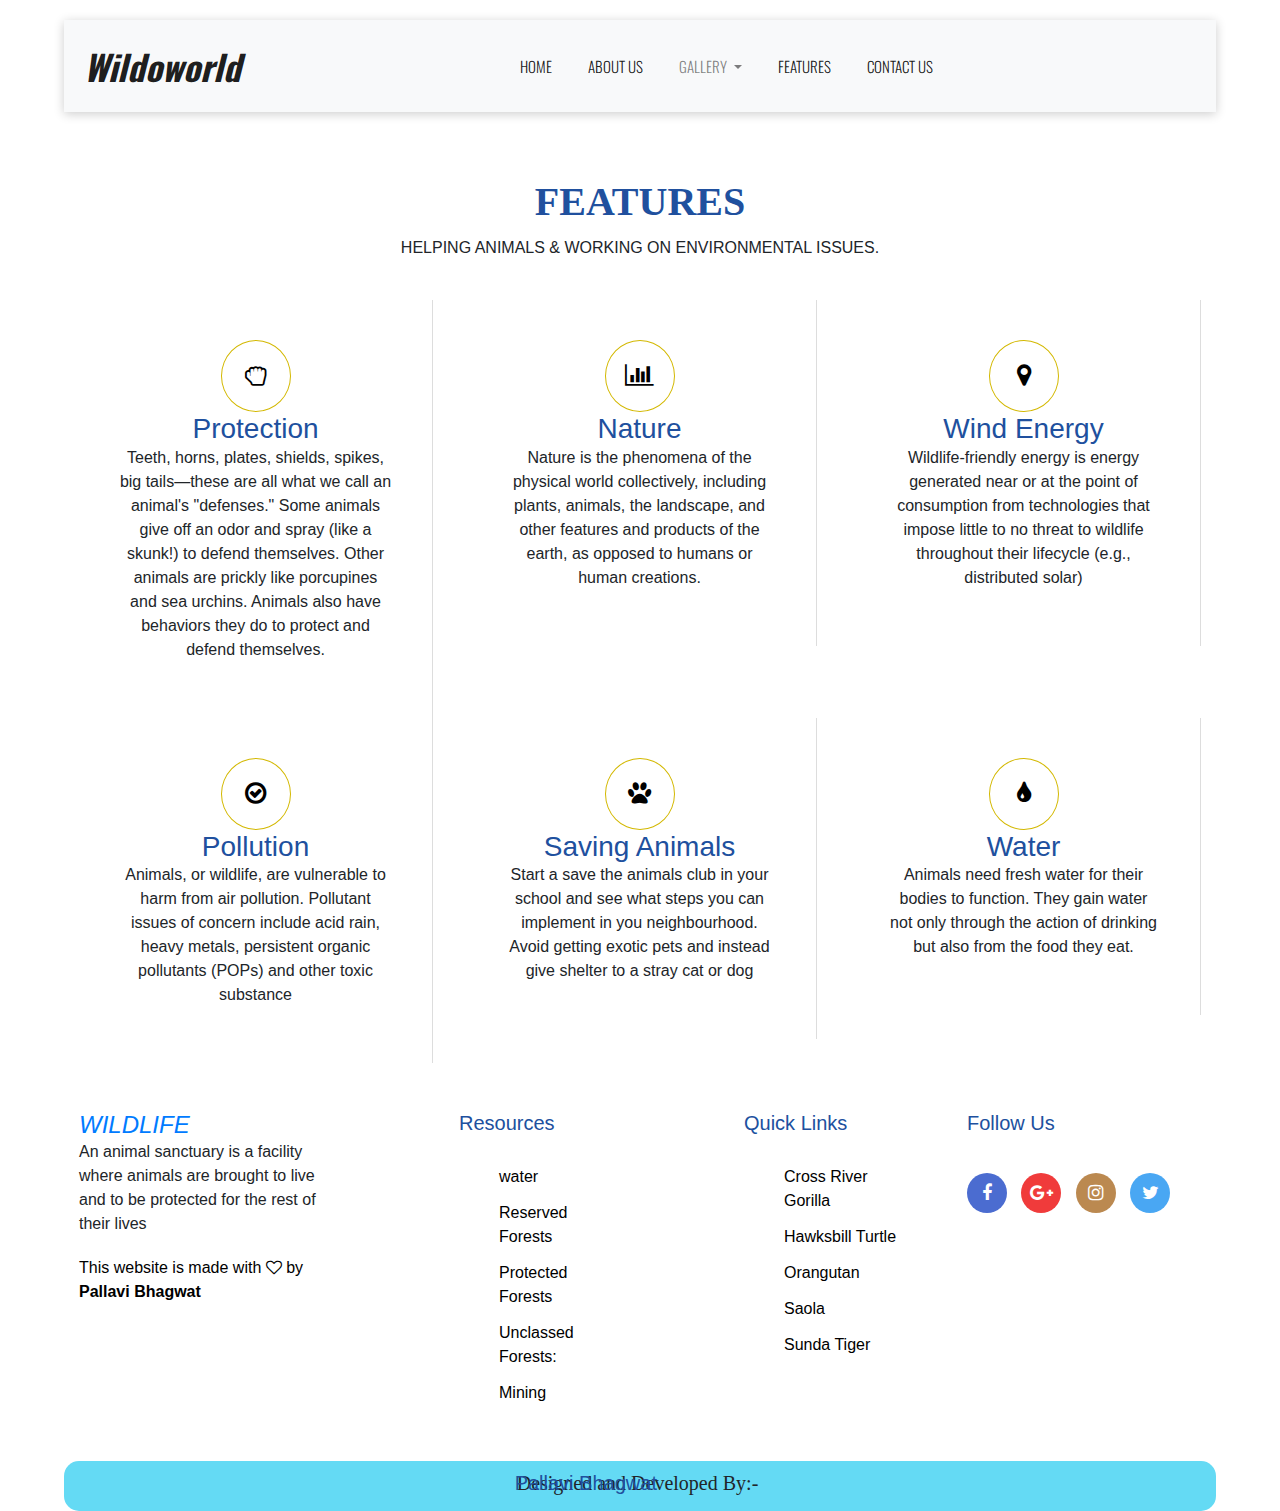
<file: feature.html>
<!doctype html>
<html lang="en">
  <head>
  
	<title>Wildlife a Animal </title>
    <!-- Required meta tags -->
    <meta charset="utf-8">
    <meta name="viewport" content="width=device-width, initial-scale=1, shrink-to-fit=no">

    <!-- Bootstrap CSS -->
    <link rel="stylesheet" href="https://stackpath.bootstrapcdn.com/bootstrap/4.1.3/css/bootstrap.min.css" integrity="sha384-MCw98/SFnGE8fJT3GXwEOngsV7Zt27NXFoaoApmYm81iuXoPkFOJwJ8ERdknLPMO" crossorigin="anonymous">
     <link href="https://fonts.googleapis.com/css2?family=Montserrat:ital,wght@0,400;0,500;0,600;0,700;0,800;1,400;1,600&family=Poppins:ital,wght@0,300;0,400;0,500;1,200;1,300;1,400&display=swap" rel="stylesheet">

  <link rel="stylesheet" href="https://cdn.jsdelivr.net/npm/bootstrap-icons@1.5.0/font/bootstrap-icons.css">
  <link href="https://stackpath.bootstrapcdn.com/bootstrap/4.4.1/css/bootstrap.min.css" rel="stylesheet">

<link rel="stylesheet" href="asset/css/style1.css">
<link rel="stylesheet" href="asset/css/font-awesome.min.css">
<link rel="stylesheet" href="asset/css/themify-icons.css">
<link rel="stylesheet" href="asset/css/animate.css">
</head>
  

  
  
  
  <body>
  
  <div class="container-fluid menu">
	<div class="row">
		<div class="col-md-12">
<nav class="navbar navbar-expand-lg navbar-light bg-light my-navbar">
  <h3><a class="navbar-brand" href="#">Wildoworld</a></h3>
  <button class="navbar-toggler" type="button" data-toggle="collapse" data-target="#navbarNavDropdown" aria-controls="navbarNavDropdown" aria-expanded="false" aria-label="Toggle navigation">
    <span class="navbar-toggler-icon"></span>
  </button>
  <div class="collapse navbar-collapse" id="navbarNavDropdown">
    <ul class="navbar-nav m-auto">
      <li class="nav-item active">
        <a class="nav-link title" href="index.html">Home <span class="sr-only">(current)</span></a>
      </li>
      <li class="nav-item active">
        <a class="nav-link" href="index.html">About us</a>
      </li>
  
      
	  
	  <li class="nav-item dropdown">
        <a class="nav-link dropdown-toggle" href="gallery.html" id="navbarDropdownMenuLink" role="button" data-toggle="dropdown" aria-haspopup="true" aria-expanded="false">
          Gallery
        </a>
		
		
        <div class="dropdown-menu" aria-labelledby="navbarDropdownMenuLink">
          <a class="dropdown-item" href="gallery.html">WildLife Gallery</a>
          
        </div>
      </li>
	 
	  
	  <!--
	   <li class="nav-item active">
        <a class="nav-link" href="gallery.html">Gallery</a>
      </li>
	  -->
	   
	   <li class="nav-item active">
        <a class="nav-link" href="feature.html">FEATURES</a>
      </li>
	    
	    <li class="nav-item active">
        <a class="nav-link" href="contact.html">Contact Us</a>
      </li>
	    
    </ul>
  </div>
</nav>

  </div>

  <br>
  <br>
  <br>
  <br>
  <br>
  <br>
  <br>
  
  


 
  
   <div class="col-md-12 main">
    <h3> FEATURES</h3>
	<p align="center">HELPING ANIMALS & WORKING ON ENVIRONMENTAL ISSUES.</p>
   </div>
 
  
  
  

   <div class="col-md-4  mt-4">
    <div class="feature_2i text-center">
	 <span><i class="fa fa-hand-grab-o"></i></span>
	 <h3 class="col_1">Protection</h3>
	 <p>Teeth, horns, plates, shields, spikes, big tails—these are all what we call an animal's "defenses." Some animals give off an odor and spray (like a skunk!) to defend themselves. Other animals are prickly like porcupines and sea urchins. Animals also have behaviors they do to protect and defend themselves.</p>
	</div>
   </div>
   
   
   <div class="col-md-4 mt-4">
    <div class="feature_2i text-center">
	 <span><i class="fa fa-bar-chart"></i></span>
	 <h3 class="col_1">Nature</h3>
	 <p>Nature is the phenomena of the physical world collectively, including plants, animals, the landscape, and other features and products of the earth, as opposed to humans or human creations.</p>
	</div>
   </div>
   
   
   <div class="col-md-4  mt-4">
<div class="feature_2i text-center">
	 <span><i class="fa fa-map-marker"></i></span>
	 <h3 class="col_1">Wind Energy</h3>
	 <p>Wildlife-friendly energy is energy generated near or at the point of consumption from technologies that impose little to no threat to wildlife throughout their lifecycle (e.g., distributed solar)</p>
	</div>
   </div>


   <div class="col-md-4 ">
    <div class="feature_2i text-center">
	 <span><i class="fa fa-check-circle-o"></i></span>
	 <h3 class="col_1">Pollution</h3>
	 <p>Animals, or wildlife, are vulnerable to harm from air pollution. Pollutant issues of concern include acid rain, heavy metals, persistent organic pollutants (POPs) and other toxic substance</p>
	</div>
   </div>
   
   
   <div class="col-md-4 ">
    <div class="feature_2i text-center">
	 <span><i class="fa fa-paw"></i></span>
	 <h3 class="col_1">Saving Animals</h3>
	 <p>Start a save the animals club in your school and see what steps you can implement in you neighbourhood. Avoid getting exotic pets and instead give shelter to a stray cat or dog</p>
	</div>
   </div>
   
   <div class="col-md-4">
    <div class="feature_2i text-center">
	 <span><i class="fa fa-tint"></i></span>
	 <h3 class="col_1">Water</h3>
	 <p>Animals need fresh water for their bodies to function. They gain water not only through the action of drinking but also from the food they eat.</p>
	</div>
   </div>
   
  <footer class="footer-section mt-5">
		<div class="container">
			<div class="row spad">
				<div class="col-md-3 col-lg-3 footer-widget">
					<h4><i><a href="#">WILDLIFE</a></i></h4>
					<p>An animal sanctuary is a facility where animals are brought to live and to be protected for the rest of their lives</p>
					<span style="color:black">
  This website  is made with <i class="fa fa-heart-o" aria-hidden="true"></i> by <b>Pallavi Bhagwat</b></a>
</span>
				</div>
				<div class="col-md-3 col-lg-2 offset-lg-1 footer-widget">
					<h5 class="widget-title">Resources</h5>
					<ul class="links">
						<li><a href="#" style="color:black";>water</a></li>
						<li><a href="#" style="color:black";>Reserved Forests</a></li>
						<li><a href="#" style="color:black";>Protected Forests</a></li>
						<li><a href="#" style="color:black";>Unclassed Forests:</a></li>
						<li><a href="#" style="color:black";>Mining</a></li>
					</ul>
				</div>
				<div class="col-md-3 col-lg-2 offset-lg-1 footer-widget">
					<h5 class="widget-title">Quick Links</h5>
					<ul>
						<li><a href="#" style="color:black";>Cross River Gorilla</a></li>
						<li><a href="#" style="color:black";>Hawksbill Turtle</a></li>
						<li><a href="#" style="color:black";>Orangutan</a></li>
						<li><a href="#" style="color:black";>Saola</a></li>
						<li><a href="#" style="color:black";>Sunda Tiger</a></li>
					</ul>
				</div>
				<div class="col-md-3 col-lg-3 footer-widget pl-lg-5 pl-3">
					<h5 class="widget-title">Follow Us</h5>
					<div class="social">
						<a href="" class="facebook"><i class="fa fa-facebook"></i></a>
						<a href="" class="google"><i class="fa fa-google-plus"></i></a>
						<a href="" class="instagram mt-2"><i class="fa fa-instagram"></i></a>
						<a href="" class="twitter mt-2"><i class="fa fa-twitter"></i></a>
					</div>
				</div>
			</div>
			
		</div>
	</footer> 


<div class="col-md-12  cname footerr">
<div class="design">Designed and Developed By:-</div> 
<div class="design"> 
  <h5>Pallavi Bhagwat</h5>
</div>
</div>

</div>


</div>



<!-- Optional JavaScript -->
    <!-- jQuery first, then Popper.js, then Bootstrap JS -->
    <script src="https://code.jquery.com/jquery-3.3.1.slim.min.js" integrity="sha384-q8i/X+965DzO0rT7abK41JStQIAqVgRVzpbzo5smXKp4YfRvH+8abtTE1Pi6jizo" crossorigin="anonymous"></script>
    <script src="https://cdnjs.cloudflare.com/ajax/libs/popper.js/1.14.3/umd/popper.min.js" integrity="sha384-ZMP7rVo3mIykV+2+9J3UJ46jBk0WLaUAdn689aCwoqbBJiSnjAK/l8WvCWPIPm49" crossorigin="anonymous"></script>
    <script src="https://stackpath.bootstrapcdn.com/bootstrap/4.1.3/js/bootstrap.min.js" integrity="sha384-ChfqqxuZUCnJSK3+MXmPNIyE6ZbWh2IMqE241rYiqJxyMiZ6OW/JmZQ5stwEULTy" crossorigin="anonymous"></script>
    <script src="https://code.jquery.com/jquery-3.5.1.js" integrity="sha256-QWo7LDvxbWT2tbbQ97B53yJnYU3WhH/C8ycbRAkjPDc=" crossorigin="anonymous"></script>
  
 <script>
  src="https://code.jquery.com/jquery-3.5.1.js"
  integrity="sha256-QWo7LDvxbWT2tbbQ97B53yJnYU3WhH/C8ycbRAkjPDc="
  crossorigin="anonymous"></script>
  
  <script>
  $(document).ready(function(){
  $(window).scroll(function(){
  if($(window).scrollTop() > 60 ){
  $('.my-navbar').addClass('navbar-scroll');
  }
  else{
  $('.my-navbar').removeClass('navbar-scroll');
  }
  });
  });
  
  </script>
 

 </body>
 </html>
</file>
<file: asset/css/style1.css>
@import url('https://fonts.googleapis.com/css2?family=Oswald:wght@200;300;400;500&display=swap');
  body{
  margin:0px;
  padding:0px;
  overflow-X:hidden;
  overflow-Y:scroll;
  }
  .menu{
  position:relative;
  width:90%;
  z-index:9999;
  }
  .my-navbar{
  width:100%;
  padding:20px 20px;
  background-color:white ;
  position:absolute;
  top:20px;
  left:0;
  z-index:999;
  box-shadow:0px 2px 10px rgba(0,0,0,0.2);
  }
  
  
  
  .nav-item .nav-link{
  font-family:'Oswald', sans-serif;
  font-size:15px;
  font-weight:300;
  text-transform:uppercase;
  margin:0px 10px;
  position:relative;
  color:black;
  }
  
  .nav-item .nav-link:before{
  position:absolute;
  left:0;
  content:"";
  bottom:0;
  width:100%;
  height:2px;
  transform:scaleX(0);
  transform-origin:left;
  background-color:brown;
  transition:0.5s;
  }
  
  .nav-item:hover{
	  text-:blue;
  }
  
    .nav-item .nav-link:hover:before{
	  transform:scaleX(1);
  transform-origin:right;
	}
	.navbar-brand{
	text-transform:capitalize;
	font-size:35px;
	color:#2f3542;
	font-style:italic;
	font-family:'Oswald', sans-serif;
	font-weight:bold;
	}
	
	.navbar-scroll{
	position:fixed;
	top:0;
	left:0;
	width:100%;
	background-color:rgba(255,255,255,0.7);
	padding:5px 20px;
	transition:0.5s;
	animation:scroll 0.6s 1;
	}
	
	@keyframes scroll{
	0%{transform:translateY(-100%);}
	100%{transform:translateY(0%);}
	}
	
	
	.scale img {
        width:100% !important;
        min-width:100 !important;
        height: auto;
    }
	
	a:hover{
		color:purple !important;
	}
	
	.content{
		margin:20px;
		
	}
	
	.card-img-top {
    width: 100%;
    height: 15vw;
    object-fit: cover;
}
.main h3{
	margin: 0;
    position: relative;
    font-size: 40px;
    font-weight: 700;
	text-align:center;
	margin:10px 10px;
	font-family:Perpetua;
}


.card-title{
	font-family:Brush Script MT;
	font-size:30px;
	text-align:center;
}

.card:hover,
.card.active {
        background: #97BBDC;
    color: black;
}

.card-body{
	
	width:100%;
}


.blog-section {
	background: #f3f7f9;
}

.blog-thumb {
	margin-bottom: 0;
}

.blog-text {
	background: #fff;
	padding: 30px;
	-webkit-box-shadow: 0px 23px 49px rgba(33, 54, 61, 0.1);
	        box-shadow: 0px 23px 49px rgba(33, 54, 61, 0.1);
}

.blog-text .post-date {
	font-size: 14px;
	font-family: "Futura", sans-serif;
	color: #16d0c5;
	text-transform: uppercase;
	margin-bottom: 15px;
	display: block;
	letter-spacing: 2px;
}

.blog-text .blog-title {
	font-size: 22px;
	margin-bottom: 20px;
}

.blog-text .blog-title a {
	color: #20509e;
}

.blog-text .post-meta a {
	font-size: 13px;
	color: #75849a;
	margin-right: 25px;
}

.blog-text .post-meta a:last-child {
	margin-right: 0;
}

.blog-text .post-meta a span {
	color: #cbd3df;
}

.blog-text .post-meta a i {
	color: #16d0c5;
}

.post-loadmore {
	width: 100%;
	border-radius: 0px;
}

.post-loadmore.site-btn.sb-gradients.sbg-line:after {
	border-radius: 0px;
}


.footer-widget span {
	color: #acb9cc;
}

.footer-widget p {
	margin-bottom: 20px;
}

.footer-widget .widget-title {
	margin-bottom: 30px;
	font-size: 20px;
}

.footer-widget ul {
	list-style: none;
}

.footer-widget ul a {
	font-size: 16px;
	color: #75849a;
	display: block;
	margin-bottom: 12px;
}

.footer-widget ul li:last-child a {
	margin-bottom: 0;
}

.social a {
	width: 40px;
	height: 40px;
	border-radius: 50%;
	color: #fff;
	display: inline-block;
	margin-right: 10px;
	text-align: center;
	padding-top: 7px;
	font-size: 18px;
}

.social a:last-child {
	margin-right: 0;
}

.social .facebook {
	background: #4b6cd0;
}

.social .google {
	background: #f03b3b;
}

.social .instagram {
	background: #bb8950;
}

.social .twitter {
	background: #49a7f3;
}

.footer-bottom {
	border-top: 1px solid #ebebeb;
	padding: 30px 0;
}

.footer-nav {
	list-style: none;
}

.footer-nav li {
	display: inline-block;
}

.footer-nav li a {
	color: #75849a;
	font-size: 14px;
	margin-left: 20px;
}

.footer-widget {
		margin-bottom: 30px;
	}
	
h1, h2, h3, h4, h5, h6 {
    color: #20509e;
    margin: 0;
    font-weight: 500;
    font-family: "Futura", sans-serif;
}

#about{
 padding-top:100px;
 padding-bottom:100px;
 }
.about_right_il span i{
background:#d3b800;
color:#fff;
text-align:center;
width:60px;
height:60px;
line-height:60px;
font-size:25px;
border-radius:50%; 
 }
.about_right_i{
margin-top:30px; 
 }
.about_right{
 background:#f4f4f4;
 min-height:500px;
 padding:52px 30px;
 }
.about_left img{
 min-height:500px;
 }
.bg_1{
background:#fff6f6;
 }
 .iw{
   width:100%;
   }
   
   .about_right_il span i{
background:#d3b800;
color:#fff;
text-align:center;
width:60px;
height:60px;
line-height:60px;
font-size:25px;
border-radius:50%; 
 }
 
 /****************/
 
 
 #worker{
 background:#f4f4f4;
 padding-top:100px;
 padding-bottom:100px;
 }
.worker_1i{
background:#fff;
padding:40px 15px;
border-radius:20px; 
 }
 
.worker_1i span i{
border:1px solid #d3b800;
color:#000;
text-align:center;
width:70px;
height:70px;
line-height:70px;
font-size:25px;
border-radius:50%; 
display:inline-block;
margin-top:20px;
 }
 
 
.worker_1i p i{
margin:5px; 
 }
 
 
 .projectbb {
    
    padding: 15px;
    border-radius: 40px 40px 200px 200px;
	box-shadow: 2px 2px 2px #888888;
 }
 
 .projectib {
    border: 5px solid #d3b800;
    padding: 40px 20px 70px 20px;
    border-radius: 40px 40px 200px 200px;
	display:table;
 }
 
 .rounded img{
	border-radius: 50%; 
	border: 5px solid #d3b800;
 }
 
 #feature{
padding-top:100px;
padding-bottom:100px; 
 }
.feature_2i span i{
border:1px solid #d3b800;
color:#000;
text-align:center;
width:70px;
height:70px;
line-height:70px;
font-size:25px;
border-radius:50%; 
display:table;
margin:auto;

 }
.feature_2i{
border-right:1px solid #ddd;
padding:40px; 
display:table;
box-sizing: border-box;
 }
 
 
 
 #contact{
padding-top:100px;
padding-bottom:100px; 
 }
.contact_1l{
 background:#f4f4f4;
 padding:30px 20px;
 margin-top:20px; 
  }
.contact_1l span i{
background:#fff;
color:#d3b800;
text-align:center;
width:50px;
height:50px;
line-height:50px;
font-size:22px;
 }
.contact_1r .form-control{
height:50px;
border:none; 
box-shadow: 0 0 10px rgba(0,0,0,0.6); 
margin-top:15px;
border-radius:0;
 }
.contact_1r .form_1{
height:150px; 
 }
.contact_1r{
background:#f4f4f4;
padding:20px;
border-radius:20px;
margin-top:20px; 
 }
.contact_1ri{
padding:35px 30px;
background:#fff; 
 }
.contact_2{
margin-top:30px; 
 }

.button_1 {
    background: #d3b800;
    display: inline-block;
    color: #000;
    padding: 15px 30px 15px 30px!important;
    margin-top: 10px;
    border-radius: 10px;
}
h6 {
    font-size: 16px;
    margin-top: 15px;
	font-family: inherit;
}


.recent_album{
	padding:0em 0px 5em;
}
.recent_album h3{
	text-align:center;
}
.gallery-bottom{
	margin-top:5%;
}
.gallery-left img{
	width:100%;
}
.gallery-left:hover img {
  -webkit-filter: grayscale(100%);
  opacity:8;
  transition: all 300ms!important;
  -webkit-transition: all 300ms!important;
  -moz-transition: all 300ms!important;
}
.gallery-left{
	position: relative;
}
.gallery-grid img{
	width:100%;
}
.gallery-grid:hover img {
  -webkit-filter: grayscale(100%);
  opacity:8;
  transition: all 300ms!important;
  -webkit-transition: all 300ms!important;
  -moz-transition: all 300ms!important;
}
.gallery-grid{
	position: relative;
}
.gallery-1{
	margin-top:25px;
}
.gallery-1:nth-child(1){
	margin-top:0;
}

/* Animation*/

.design{
  display:inline-block;
 
  white-space:nowrap;
}

.design:first-of-type {    /* For increasing performance 
                       ID/Class should've been used. 
                       For a small demo 
                       it's okaish for now */
  animation: showup 7s infinite;
}

.design:last-of-type {
  width:0px;
  animation: reveal 7s infinite;
}

.design:last-of-type h5{
  margin-left:-355px;
  animation: slidein 7s infinite;
}

@keyframes showup {
    0% {opacity:0;}
    20% {opacity:1;}
    80% {opacity:1;}
    100% {opacity:0;}
}

@keyframes slidein {
    0% { margin-left:-500px; }
    20% { margin-left:-800px; }
    35% { margin-left:0px; }
    100% { margin-left:0px; }
}

@keyframes reveal {
    0% {opacity:0;width:0px;}
    20% {opacity:1;width:0px;}
    30% {width:355px;}
    80% {opacity:1;}
    100% {opacity:0;width:355px;}
}
.cname{
background-color:#64DAF4   ;	
height:150px;
text-align:center;
font-size:40px;
padding-top:55px;
border-radius: 15px;
border: 2px solid transparent;
font-family: "Times New Roman", Times, serif;
	
}

.footerr{
	
	 text-align: center;
    height: 50px;
    padding-top: 5px;
    font-size: 20px;
    margin-top: 10px;
}
</file>
<file: asset/css/themify-icons.css>
@font-face {
	font-family: 'themify';
	src:url('../icon-fonts/themify.eot?-fvbane');
	src:url('../icon-fonts/themify.eot?#iefix-fvbane') format('embedded-opentype'),
		url('../icon-fonts/themify.woff?-fvbane') format('woff'),
		url('../icon-fonts/themify.ttf?-fvbane') format('truetype'),
		url('../icon-fonts/themify.svg?-fvbane#themify') format('svg');
	font-weight: normal;
	font-style: normal;
}

[class^="ti-"], [class*=" ti-"] {
	font-family: 'themify';
	speak: none;
	font-style: normal;
	font-weight: normal;
	font-variant: normal;
	text-transform: none;
	line-height: 1;

	/* Better Font Rendering =========== */
	-webkit-font-smoothing: antialiased;
	-moz-osx-font-smoothing: grayscale;
}

.ti-wand:before {
	content: "\e600";
}
.ti-volume:before {
	content: "\e601";
}
.ti-user:before {
	content: "\e602";
}
.ti-unlock:before {
	content: "\e603";
}
.ti-unlink:before {
	content: "\e604";
}
.ti-trash:before {
	content: "\e605";
}
.ti-thought:before {
	content: "\e606";
}
.ti-target:before {
	content: "\e607";
}
.ti-tag:before {
	content: "\e608";
}
.ti-tablet:before {
	content: "\e609";
}
.ti-star:before {
	content: "\e60a";
}
.ti-spray:before {
	content: "\e60b";
}
.ti-signal:before {
	content: "\e60c";
}
.ti-shopping-cart:before {
	content: "\e60d";
}
.ti-shopping-cart-full:before {
	content: "\e60e";
}
.ti-settings:before {
	content: "\e60f";
}
.ti-search:before {
	content: "\e610";
}
.ti-zoom-in:before {
	content: "\e611";
}
.ti-zoom-out:before {
	content: "\e612";
}
.ti-cut:before {
	content: "\e613";
}
.ti-ruler:before {
	content: "\e614";
}
.ti-ruler-pencil:before {
	content: "\e615";
}
.ti-ruler-alt:before {
	content: "\e616";
}
.ti-bookmark:before {
	content: "\e617";
}
.ti-bookmark-alt:before {
	content: "\e618";
}
.ti-reload:before {
	content: "\e619";
}
.ti-plus:before {
	content: "\e61a";
}
.ti-pin:before {
	content: "\e61b";
}
.ti-pencil:before {
	content: "\e61c";
}
.ti-pencil-alt:before {
	content: "\e61d";
}
.ti-paint-roller:before {
	content: "\e61e";
}
.ti-paint-bucket:before {
	content: "\e61f";
}
.ti-na:before {
	content: "\e620";
}
.ti-mobile:before {
	content: "\e621";
}
.ti-minus:before {
	content: "\e622";
}
.ti-medall:before {
	content: "\e623";
}
.ti-medall-alt:before {
	content: "\e624";
}
.ti-marker:before {
	content: "\e625";
}
.ti-marker-alt:before {
	content: "\e626";
}
.ti-arrow-up:before {
	content: "\e627";
}
.ti-arrow-right:before {
	content: "\e628";
}
.ti-arrow-left:before {
	content: "\e629";
}
.ti-arrow-down:before {
	content: "\e62a";
}
.ti-lock:before {
	content: "\e62b";
}
.ti-location-arrow:before {
	content: "\e62c";
}
.ti-link:before {
	content: "\e62d";
}
.ti-layout:before {
	content: "\e62e";
}
.ti-layers:before {
	content: "\e62f";
}
.ti-layers-alt:before {
	content: "\e630";
}
.ti-key:before {
	content: "\e631";
}
.ti-import:before {
	content: "\e632";
}
.ti-image:before {
	content: "\e633";
}
.ti-heart:before {
	content: "\e634";
}
.ti-heart-broken:before {
	content: "\e635";
}
.ti-hand-stop:before {
	content: "\e636";
}
.ti-hand-open:before {
	content: "\e637";
}
.ti-hand-drag:before {
	content: "\e638";
}
.ti-folder:before {
	content: "\e639";
}
.ti-flag:before {
	content: "\e63a";
}
.ti-flag-alt:before {
	content: "\e63b";
}
.ti-flag-alt-2:before {
	content: "\e63c";
}
.ti-eye:before {
	content: "\e63d";
}
.ti-export:before {
	content: "\e63e";
}
.ti-exchange-vertical:before {
	content: "\e63f";
}
.ti-desktop:before {
	content: "\e640";
}
.ti-cup:before {
	content: "\e641";
}
.ti-crown:before {
	content: "\e642";
}
.ti-comments:before {
	content: "\e643";
}
.ti-comment:before {
	content: "\e644";
}
.ti-comment-alt:before {
	content: "\e645";
}
.ti-close:before {
	content: "\e646";
}
.ti-clip:before {
	content: "\e647";
}
.ti-angle-up:before {
	content: "\e648";
}
.ti-angle-right:before {
	content: "\e649";
}
.ti-angle-left:before {
	content: "\e64a";
}
.ti-angle-down:before {
	content: "\e64b";
}
.ti-check:before {
	content: "\e64c";
}
.ti-check-box:before {
	content: "\e64d";
}
.ti-camera:before {
	content: "\e64e";
}
.ti-announcement:before {
	content: "\e64f";
}
.ti-brush:before {
	content: "\e650";
}
.ti-briefcase:before {
	content: "\e651";
}
.ti-bolt:before {
	content: "\e652";
}
.ti-bolt-alt:before {
	content: "\e653";
}
.ti-blackboard:before {
	content: "\e654";
}
.ti-bag:before {
	content: "\e655";
}
.ti-move:before {
	content: "\e656";
}
.ti-arrows-vertical:before {
	content: "\e657";
}
.ti-arrows-horizontal:before {
	content: "\e658";
}
.ti-fullscreen:before {
	content: "\e659";
}
.ti-arrow-top-right:before {
	content: "\e65a";
}
.ti-arrow-top-left:before {
	content: "\e65b";
}
.ti-arrow-circle-up:before {
	content: "\e65c";
}
.ti-arrow-circle-right:before {
	content: "\e65d";
}
.ti-arrow-circle-left:before {
	content: "\e65e";
}
.ti-arrow-circle-down:before {
	content: "\e65f";
}
.ti-angle-double-up:before {
	content: "\e660";
}
.ti-angle-double-right:before {
	content: "\e661";
}
.ti-angle-double-left:before {
	content: "\e662";
}
.ti-angle-double-down:before {
	content: "\e663";
}
.ti-zip:before {
	content: "\e664";
}
.ti-world:before {
	content: "\e665";
}
.ti-wheelchair:before {
	content: "\e666";
}
.ti-view-list:before {
	content: "\e667";
}
.ti-view-list-alt:before {
	content: "\e668";
}
.ti-view-grid:before {
	content: "\e669";
}
.ti-uppercase:before {
	content: "\e66a";
}
.ti-upload:before {
	content: "\e66b";
}
.ti-underline:before {
	content: "\e66c";
}
.ti-truck:before {
	content: "\e66d";
}
.ti-timer:before {
	content: "\e66e";
}
.ti-ticket:before {
	content: "\e66f";
}
.ti-thumb-up:before {
	content: "\e670";
}
.ti-thumb-down:before {
	content: "\e671";
}
.ti-text:before {
	content: "\e672";
}
.ti-stats-up:before {
	content: "\e673";
}
.ti-stats-down:before {
	content: "\e674";
}
.ti-split-v:before {
	content: "\e675";
}
.ti-split-h:before {
	content: "\e676";
}
.ti-smallcap:before {
	content: "\e677";
}
.ti-shine:before {
	content: "\e678";
}
.ti-shift-right:before {
	content: "\e679";
}
.ti-shift-left:before {
	content: "\e67a";
}
.ti-shield:before {
	content: "\e67b";
}
.ti-notepad:before {
	content: "\e67c";
}
.ti-server:before {
	content: "\e67d";
}
.ti-quote-right:before {
	content: "\e67e";
}
.ti-quote-left:before {
	content: "\e67f";
}
.ti-pulse:before {
	content: "\e680";
}
.ti-printer:before {
	content: "\e681";
}
.ti-power-off:before {
	content: "\e682";
}
.ti-plug:before {
	content: "\e683";
}
.ti-pie-chart:before {
	content: "\e684";
}
.ti-paragraph:before {
	content: "\e685";
}
.ti-panel:before {
	content: "\e686";
}
.ti-package:before {
	content: "\e687";
}
.ti-music:before {
	content: "\e688";
}
.ti-music-alt:before {
	content: "\e689";
}
.ti-mouse:before {
	content: "\e68a";
}
.ti-mouse-alt:before {
	content: "\e68b";
}
.ti-money:before {
	content: "\e68c";
}
.ti-microphone:before {
	content: "\e68d";
}
.ti-menu:before {
	content: "\e68e";
}
.ti-menu-alt:before {
	content: "\e68f";
}
.ti-map:before {
	content: "\e690";
}
.ti-map-alt:before {
	content: "\e691";
}
.ti-loop:before {
	content: "\e692";
}
.ti-location-pin:before {
	content: "\e693";
}
.ti-list:before {
	content: "\e694";
}
.ti-light-bulb:before {
	content: "\e695";
}
.ti-Italic:before {
	content: "\e696";
}
.ti-info:before {
	content: "\e697";
}
.ti-infinite:before {
	content: "\e698";
}
.ti-id-badge:before {
	content: "\e699";
}
.ti-hummer:before {
	content: "\e69a";
}
.ti-home:before {
	content: "\e69b";
}
.ti-help:before {
	content: "\e69c";
}
.ti-headphone:before {
	content: "\e69d";
}
.ti-harddrives:before {
	content: "\e69e";
}
.ti-harddrive:before {
	content: "\e69f";
}
.ti-gift:before {
	content: "\e6a0";
}
.ti-game:before {
	content: "\e6a1";
}
.ti-filter:before {
	content: "\e6a2";
}
.ti-files:before {
	content: "\e6a3";
}
.ti-file:before {
	content: "\e6a4";
}
.ti-eraser:before {
	content: "\e6a5";
}
.ti-envelope:before {
	content: "\e6a6";
}
.ti-download:before {
	content: "\e6a7";
}
.ti-direction:before {
	content: "\e6a8";
}
.ti-direction-alt:before {
	content: "\e6a9";
}
.ti-dashboard:before {
	content: "\e6aa";
}
.ti-control-stop:before {
	content: "\e6ab";
}
.ti-control-shuffle:before {
	content: "\e6ac";
}
.ti-control-play:before {
	content: "\e6ad";
}
.ti-control-pause:before {
	content: "\e6ae";
}
.ti-control-forward:before {
	content: "\e6af";
}
.ti-control-backward:before {
	content: "\e6b0";
}
.ti-cloud:before {
	content: "\e6b1";
}
.ti-cloud-up:before {
	content: "\e6b2";
}
.ti-cloud-down:before {
	content: "\e6b3";
}
.ti-clipboard:before {
	content: "\e6b4";
}
.ti-car:before {
	content: "\e6b5";
}
.ti-calendar:before {
	content: "\e6b6";
}
.ti-book:before {
	content: "\e6b7";
}
.ti-bell:before {
	content: "\e6b8";
}
.ti-basketball:before {
	content: "\e6b9";
}
.ti-bar-chart:before {
	content: "\e6ba";
}
.ti-bar-chart-alt:before {
	content: "\e6bb";
}
.ti-back-right:before {
	content: "\e6bc";
}
.ti-back-left:before {
	content: "\e6bd";
}
.ti-arrows-corner:before {
	content: "\e6be";
}
.ti-archive:before {
	content: "\e6bf";
}
.ti-anchor:before {
	content: "\e6c0";
}
.ti-align-right:before {
	content: "\e6c1";
}
.ti-align-left:before {
	content: "\e6c2";
}
.ti-align-justify:before {
	content: "\e6c3";
}
.ti-align-center:before {
	content: "\e6c4";
}
.ti-alert:before {
	content: "\e6c5";
}
.ti-alarm-clock:before {
	content: "\e6c6";
}
.ti-agenda:before {
	content: "\e6c7";
}
.ti-write:before {
	content: "\e6c8";
}
.ti-window:before {
	content: "\e6c9";
}
.ti-widgetized:before {
	content: "\e6ca";
}
.ti-widget:before {
	content: "\e6cb";
}
.ti-widget-alt:before {
	content: "\e6cc";
}
.ti-wallet:before {
	content: "\e6cd";
}
.ti-video-clapper:before {
	content: "\e6ce";
}
.ti-video-camera:before {
	content: "\e6cf";
}
.ti-vector:before {
	content: "\e6d0";
}
.ti-themify-logo:before {
	content: "\e6d1";
}
.ti-themify-favicon:before {
	content: "\e6d2";
}
.ti-themify-favicon-alt:before {
	content: "\e6d3";
}
.ti-support:before {
	content: "\e6d4";
}
.ti-stamp:before {
	content: "\e6d5";
}
.ti-split-v-alt:before {
	content: "\e6d6";
}
.ti-slice:before {
	content: "\e6d7";
}
.ti-shortcode:before {
	content: "\e6d8";
}
.ti-shift-right-alt:before {
	content: "\e6d9";
}
.ti-shift-left-alt:before {
	content: "\e6da";
}
.ti-ruler-alt-2:before {
	content: "\e6db";
}
.ti-receipt:before {
	content: "\e6dc";
}
.ti-pin2:before {
	content: "\e6dd";
}
.ti-pin-alt:before {
	content: "\e6de";
}
.ti-pencil-alt2:before {
	content: "\e6df";
}
.ti-palette:before {
	content: "\e6e0";
}
.ti-more:before {
	content: "\e6e1";
}
.ti-more-alt:before {
	content: "\e6e2";
}
.ti-microphone-alt:before {
	content: "\e6e3";
}
.ti-magnet:before {
	content: "\e6e4";
}
.ti-line-double:before {
	content: "\e6e5";
}
.ti-line-dotted:before {
	content: "\e6e6";
}
.ti-line-dashed:before {
	content: "\e6e7";
}
.ti-layout-width-full:before {
	content: "\e6e8";
}
.ti-layout-width-default:before {
	content: "\e6e9";
}
.ti-layout-width-default-alt:before {
	content: "\e6ea";
}
.ti-layout-tab:before {
	content: "\e6eb";
}
.ti-layout-tab-window:before {
	content: "\e6ec";
}
.ti-layout-tab-v:before {
	content: "\e6ed";
}
.ti-layout-tab-min:before {
	content: "\e6ee";
}
.ti-layout-slider:before {
	content: "\e6ef";
}
.ti-layout-slider-alt:before {
	content: "\e6f0";
}
.ti-layout-sidebar-right:before {
	content: "\e6f1";
}
.ti-layout-sidebar-none:before {
	content: "\e6f2";
}
.ti-layout-sidebar-left:before {
	content: "\e6f3";
}
.ti-layout-placeholder:before {
	content: "\e6f4";
}
.ti-layout-menu:before {
	content: "\e6f5";
}
.ti-layout-menu-v:before {
	content: "\e6f6";
}
.ti-layout-menu-separated:before {
	content: "\e6f7";
}
.ti-layout-menu-full:before {
	content: "\e6f8";
}
.ti-layout-media-right-alt:before {
	content: "\e6f9";
}
.ti-layout-media-right:before {
	content: "\e6fa";
}
.ti-layout-media-overlay:before {
	content: "\e6fb";
}
.ti-layout-media-overlay-alt:before {
	content: "\e6fc";
}
.ti-layout-media-overlay-alt-2:before {
	content: "\e6fd";
}
.ti-layout-media-left-alt:before {
	content: "\e6fe";
}
.ti-layout-media-left:before {
	content: "\e6ff";
}
.ti-layout-media-center-alt:before {
	content: "\e700";
}
.ti-layout-media-center:before {
	content: "\e701";
}
.ti-layout-list-thumb:before {
	content: "\e702";
}
.ti-layout-list-thumb-alt:before {
	content: "\e703";
}
.ti-layout-list-post:before {
	content: "\e704";
}
.ti-layout-list-large-image:before {
	content: "\e705";
}
.ti-layout-line-solid:before {
	content: "\e706";
}
.ti-layout-grid4:before {
	content: "\e707";
}
.ti-layout-grid3:before {
	content: "\e708";
}
.ti-layout-grid2:before {
	content: "\e709";
}
.ti-layout-grid2-thumb:before {
	content: "\e70a";
}
.ti-layout-cta-right:before {
	content: "\e70b";
}
.ti-layout-cta-left:before {
	content: "\e70c";
}
.ti-layout-cta-center:before {
	content: "\e70d";
}
.ti-layout-cta-btn-right:before {
	content: "\e70e";
}
.ti-layout-cta-btn-left:before {
	content: "\e70f";
}
.ti-layout-column4:before {
	content: "\e710";
}
.ti-layout-column3:before {
	content: "\e711";
}
.ti-layout-column2:before {
	content: "\e712";
}
.ti-layout-accordion-separated:before {
	content: "\e713";
}
.ti-layout-accordion-merged:before {
	content: "\e714";
}
.ti-layout-accordion-list:before {
	content: "\e715";
}
.ti-ink-pen:before {
	content: "\e716";
}
.ti-info-alt:before {
	content: "\e717";
}
.ti-help-alt:before {
	content: "\e718";
}
.ti-headphone-alt:before {
	content: "\e719";
}
.ti-hand-point-up:before {
	content: "\e71a";
}
.ti-hand-point-right:before {
	content: "\e71b";
}
.ti-hand-point-left:before {
	content: "\e71c";
}
.ti-hand-point-down:before {
	content: "\e71d";
}
.ti-gallery:before {
	content: "\e71e";
}
.ti-face-smile:before {
	content: "\e71f";
}
.ti-face-sad:before {
	content: "\e720";
}
.ti-credit-card:before {
	content: "\e721";
}
.ti-control-skip-forward:before {
	content: "\e722";
}
.ti-control-skip-backward:before {
	content: "\e723";
}
.ti-control-record:before {
	content: "\e724";
}
.ti-control-eject:before {
	content: "\e725";
}
.ti-comments-smiley:before {
	content: "\e726";
}
.ti-brush-alt:before {
	content: "\e727";
}
.ti-youtube:before {
	content: "\e728";
}
.ti-vimeo:before {
	content: "\e729";
}
.ti-twitter:before {
	content: "\e72a";
}
.ti-time:before {
	content: "\e72b";
}
.ti-tumblr:before {
	content: "\e72c";
}
.ti-skype:before {
	content: "\e72d";
}
.ti-share:before {
	content: "\e72e";
}
.ti-share-alt:before {
	content: "\e72f";
}
.ti-rocket:before {
	content: "\e730";
}
.ti-pinterest:before {
	content: "\e731";
}
.ti-new-window:before {
	content: "\e732";
}
.ti-microsoft:before {
	content: "\e733";
}
.ti-list-ol:before {
	content: "\e734";
}
.ti-linkedin:before {
	content: "\e735";
}
.ti-layout-sidebar-2:before {
	content: "\e736";
}
.ti-layout-grid4-alt:before {
	content: "\e737";
}
.ti-layout-grid3-alt:before {
	content: "\e738";
}
.ti-layout-grid2-alt:before {
	content: "\e739";
}
.ti-layout-column4-alt:before {
	content: "\e73a";
}
.ti-layout-column3-alt:before {
	content: "\e73b";
}
.ti-layout-column2-alt:before {
	content: "\e73c";
}
.ti-instagram:before {
	content: "\e73d";
}
.ti-google:before {
	content: "\e73e";
}
.ti-github:before {
	content: "\e73f";
}
.ti-flickr:before {
	content: "\e740";
}
.ti-facebook:before {
	content: "\e741";
}
.ti-dropbox:before {
	content: "\e742";
}
.ti-dribbble:before {
	content: "\e743";
}
.ti-apple:before {
	content: "\e744";
}
.ti-android:before {
	content: "\e745";
}
.ti-save:before {
	content: "\e746";
}
.ti-save-alt:before {
	content: "\e747";
}
.ti-yahoo:before {
	content: "\e748";
}
.ti-wordpress:before {
	content: "\e749";
}
.ti-vimeo-alt:before {
	content: "\e74a";
}
.ti-twitter-alt:before {
	content: "\e74b";
}
.ti-tumblr-alt:before {
	content: "\e74c";
}
.ti-trello:before {
	content: "\e74d";
}
.ti-stack-overflow:before {
	content: "\e74e";
}
.ti-soundcloud:before {
	content: "\e74f";
}
.ti-sharethis:before {
	content: "\e750";
}
.ti-sharethis-alt:before {
	content: "\e751";
}
.ti-reddit:before {
	content: "\e752";
}
.ti-pinterest-alt:before {
	content: "\e753";
}
.ti-microsoft-alt:before {
	content: "\e754";
}
.ti-linux:before {
	content: "\e755";
}
.ti-jsfiddle:before {
	content: "\e756";
}
.ti-joomla:before {
	content: "\e757";
}
.ti-html5:before {
	content: "\e758";
}
.ti-flickr-alt:before {
	content: "\e759";
}
.ti-email:before {
	content: "\e75a";
}
.ti-drupal:before {
	content: "\e75b";
}
.ti-dropbox-alt:before {
	content: "\e75c";
}
.ti-css3:before {
	content: "\e75d";
}
.ti-rss:before {
	content: "\e75e";
}
.ti-rss-alt:before {
	content: "\e75f";
}
</file>
